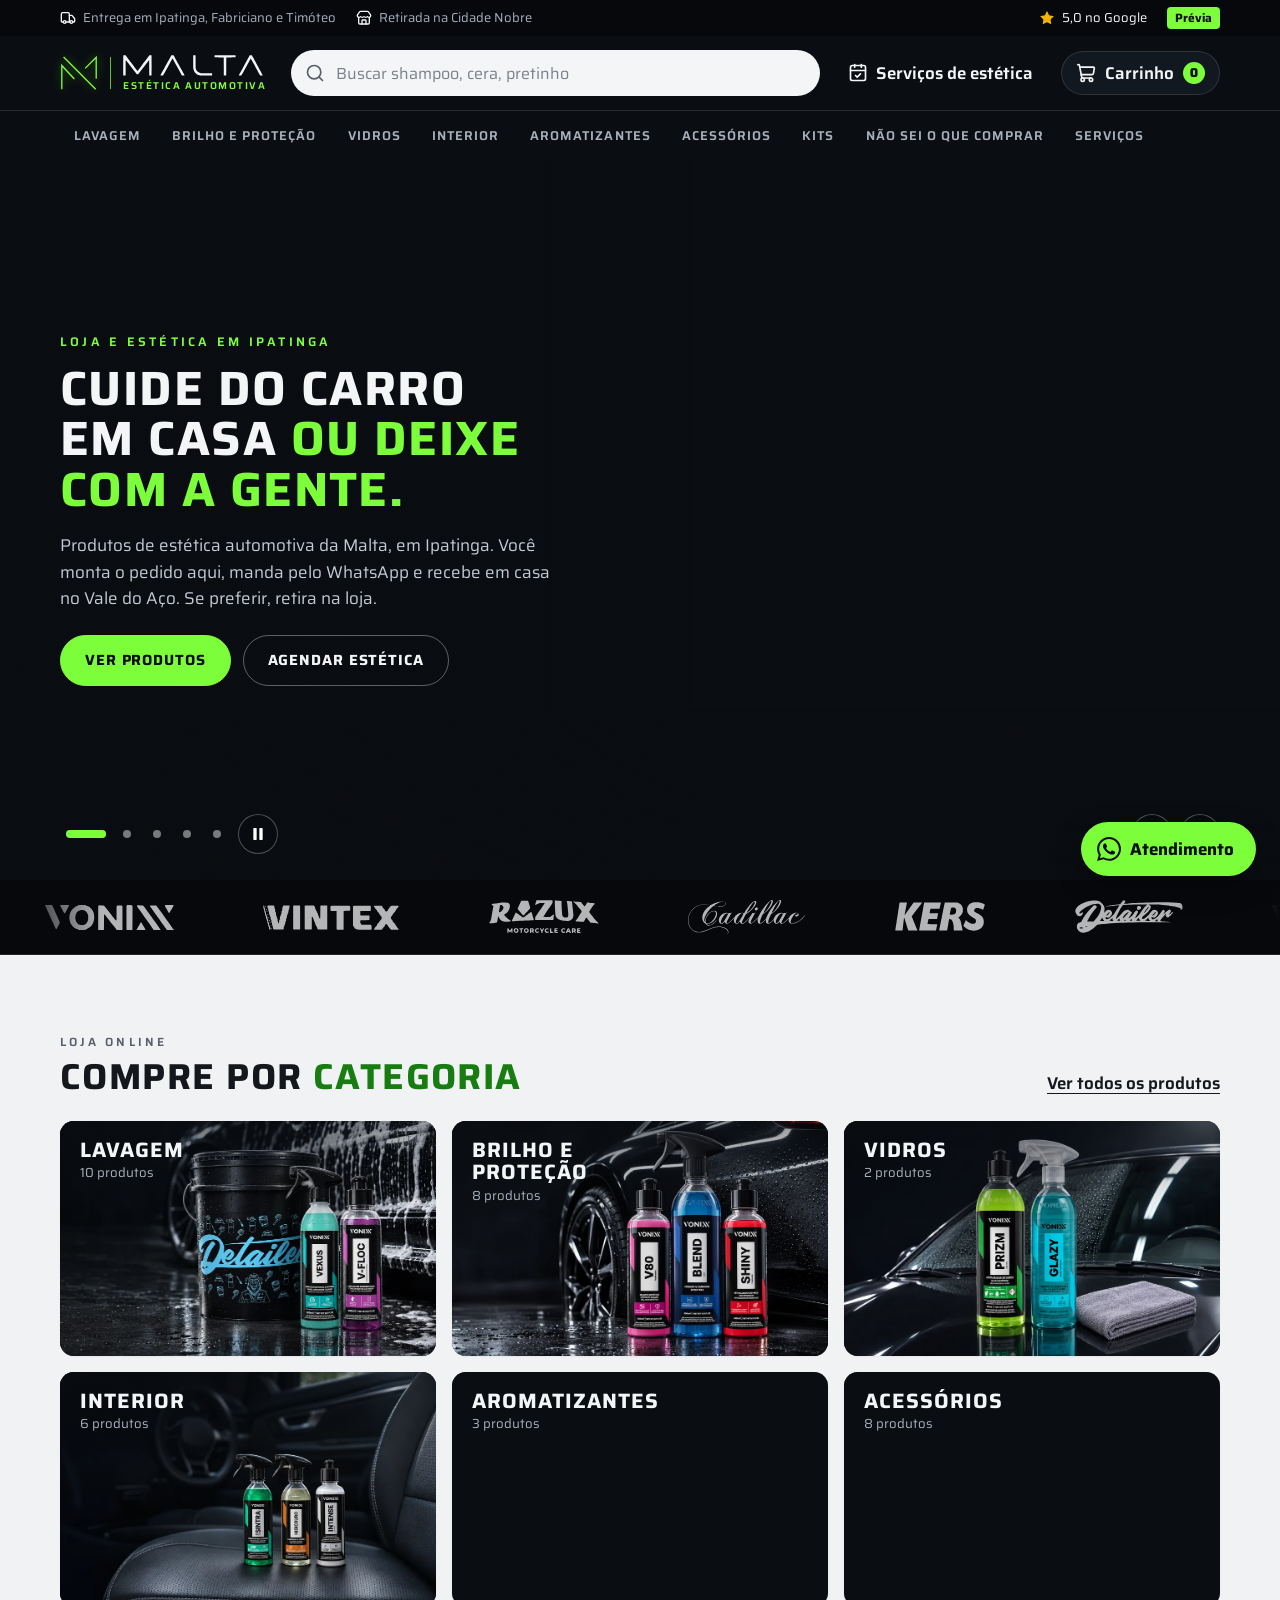
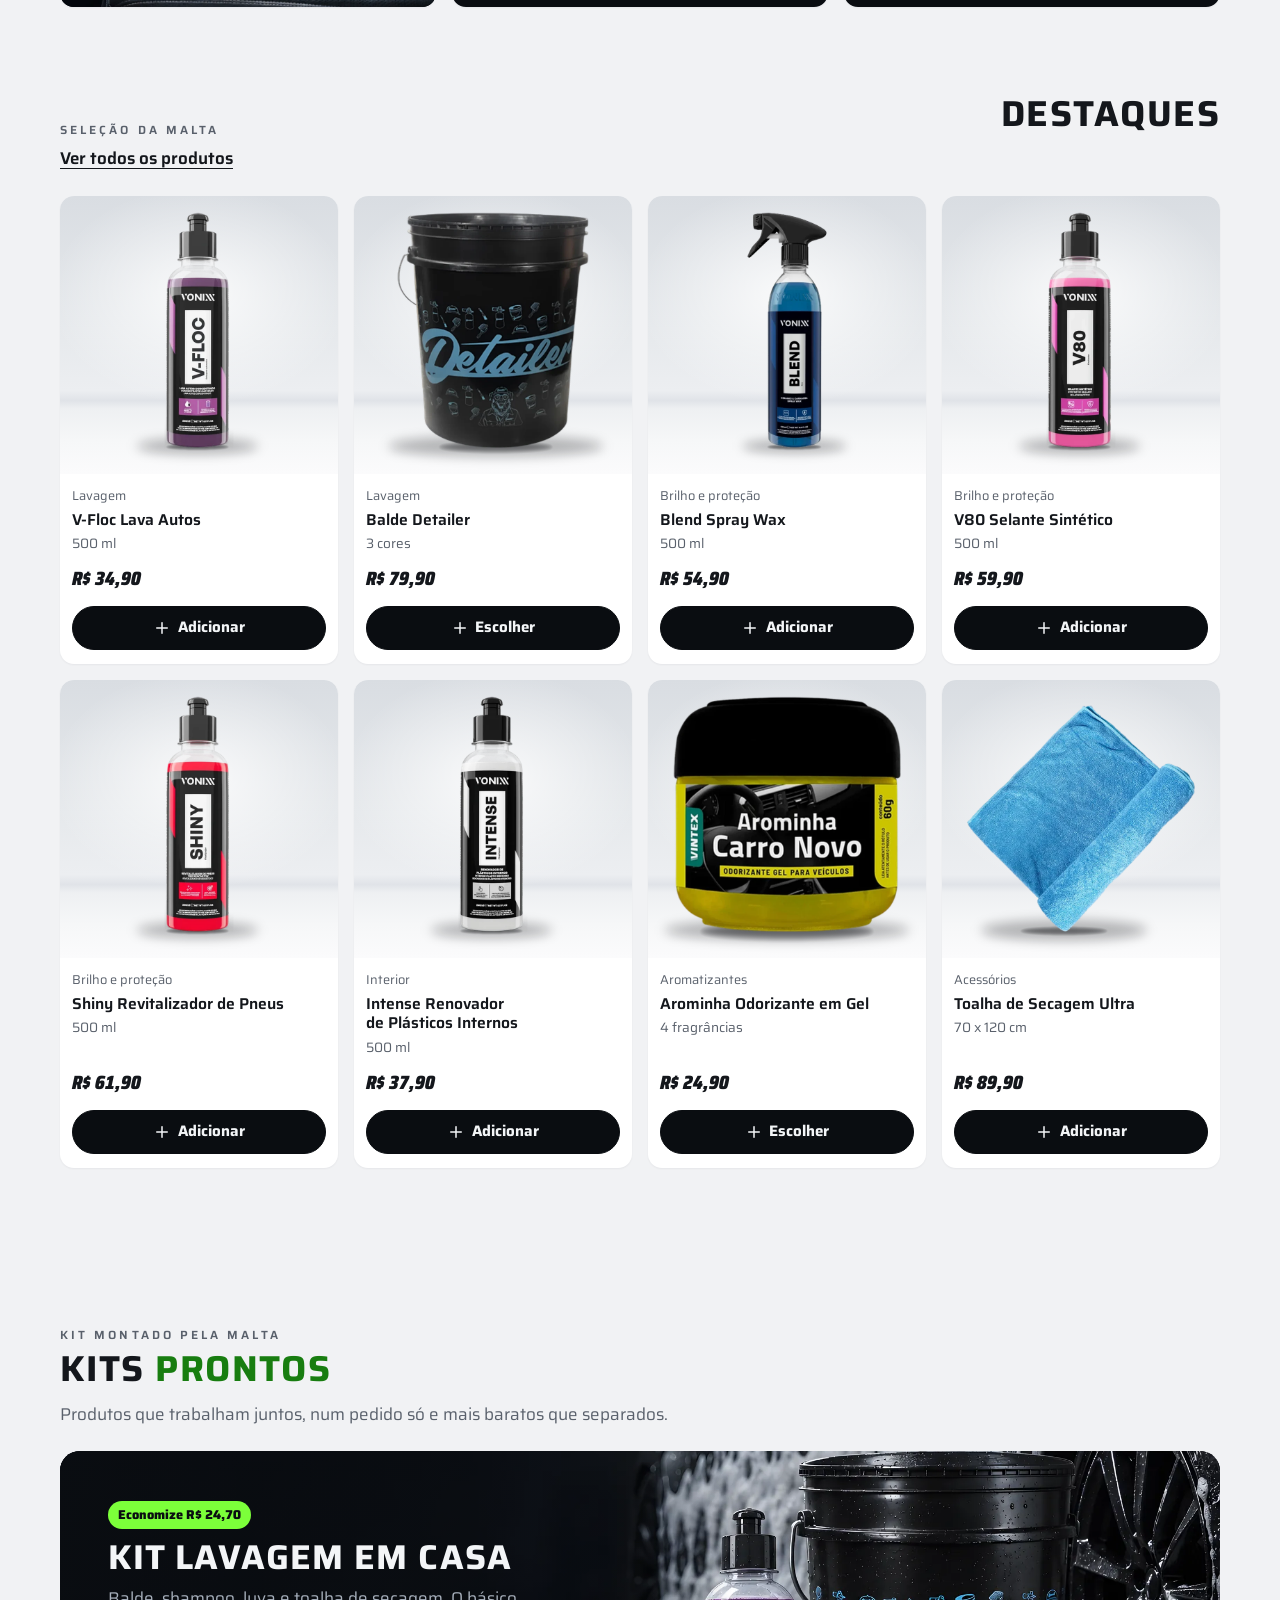
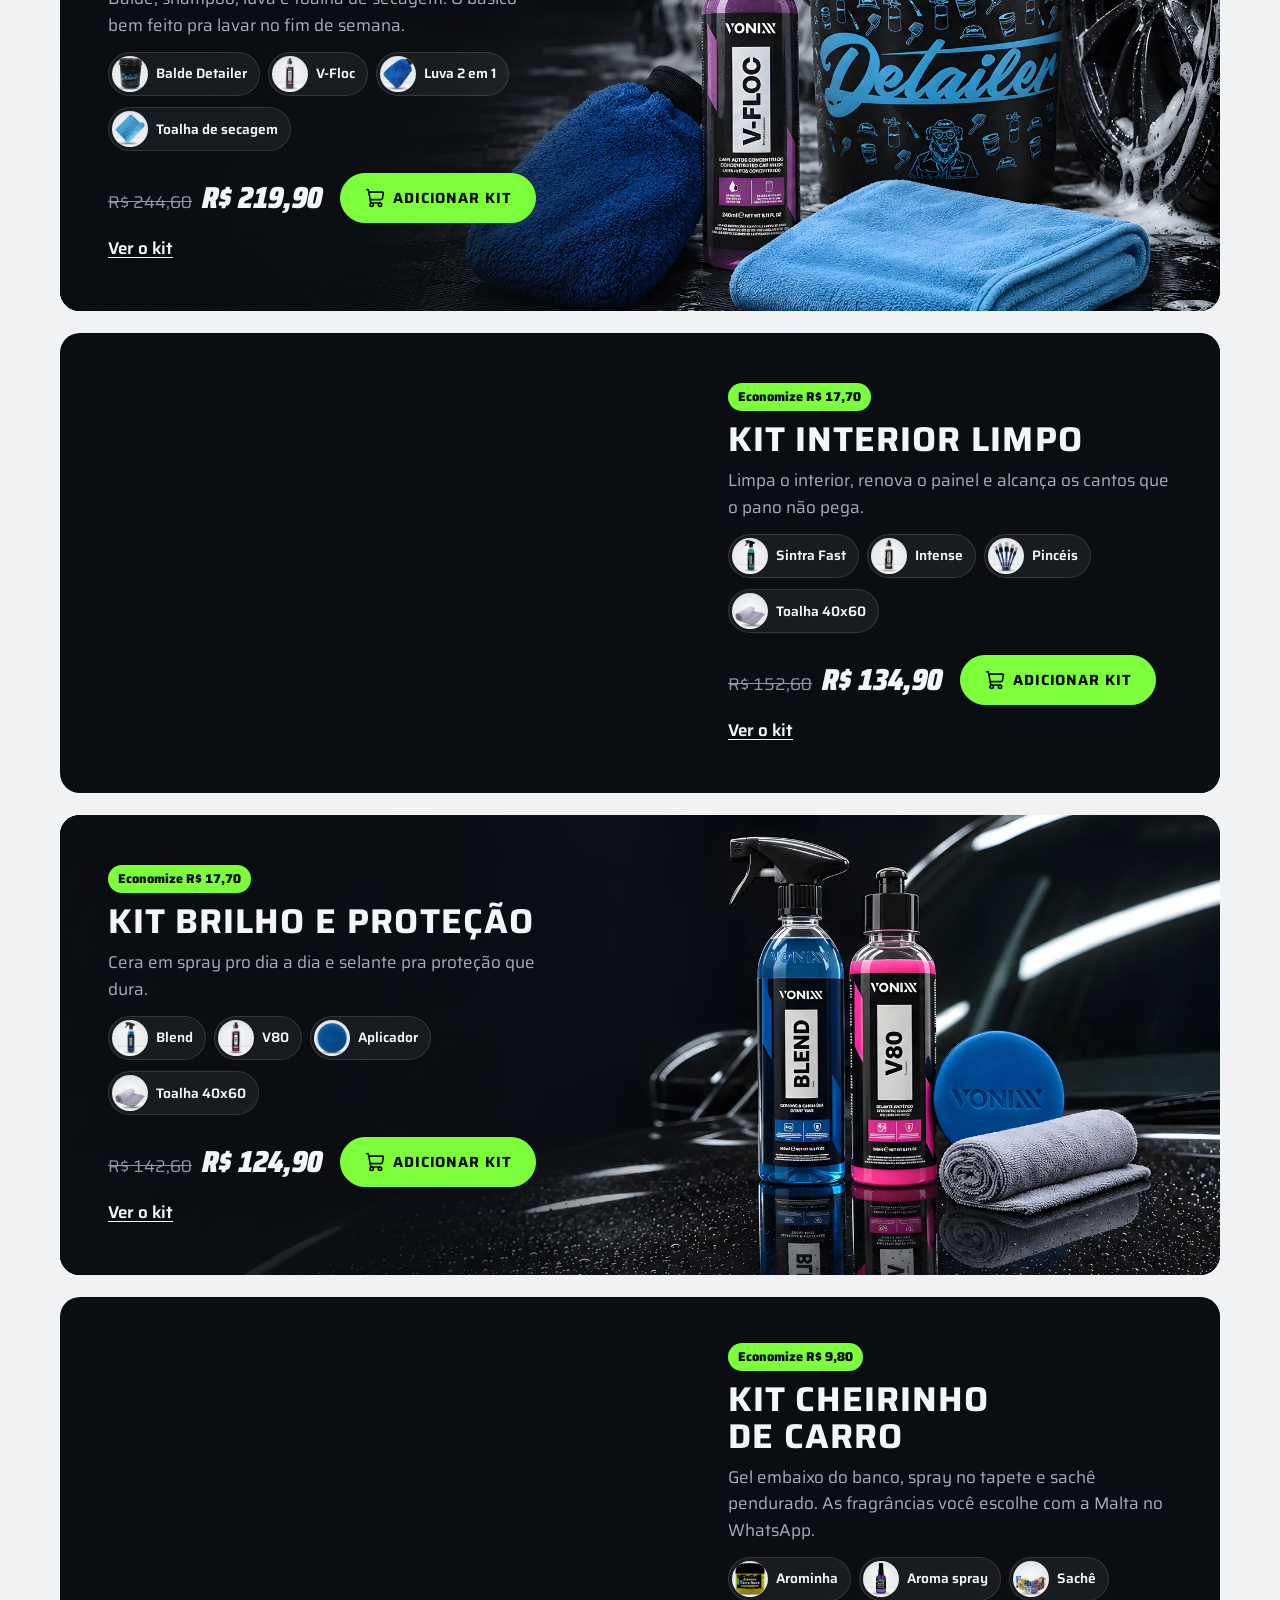
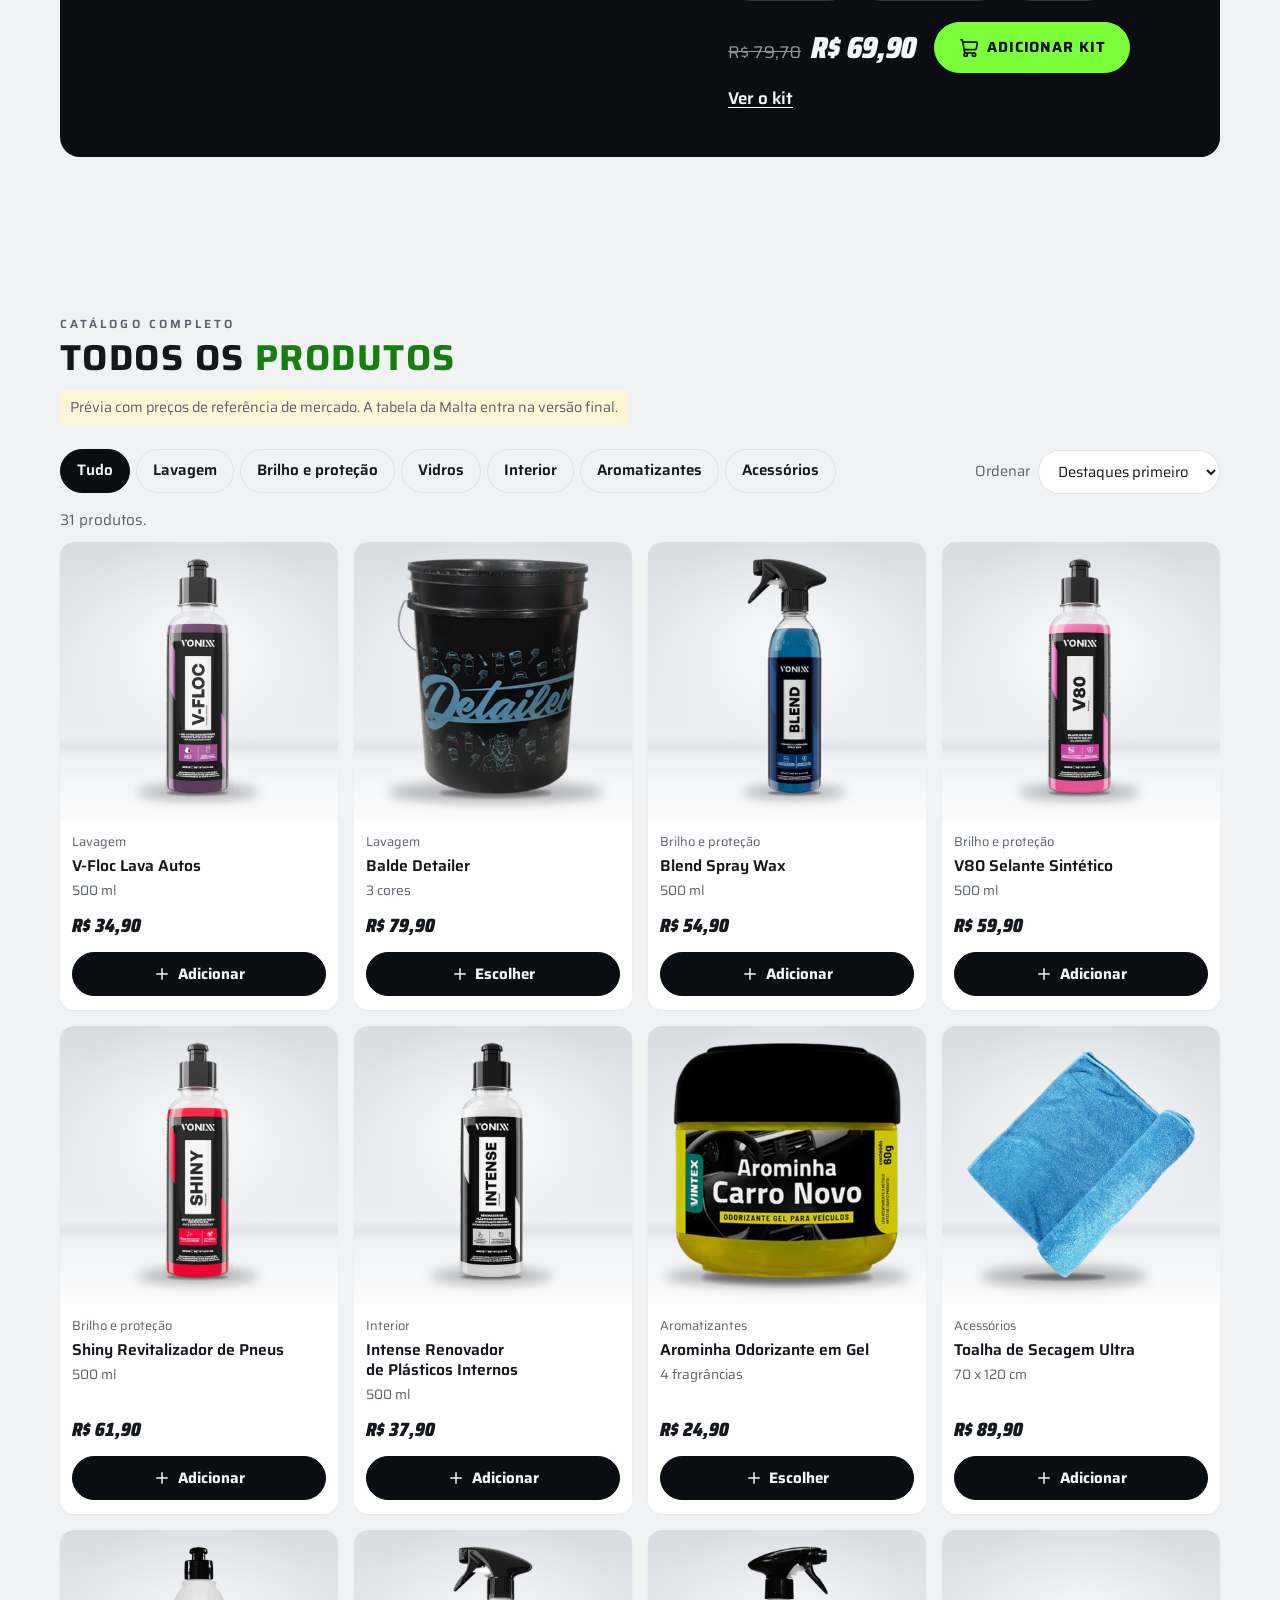
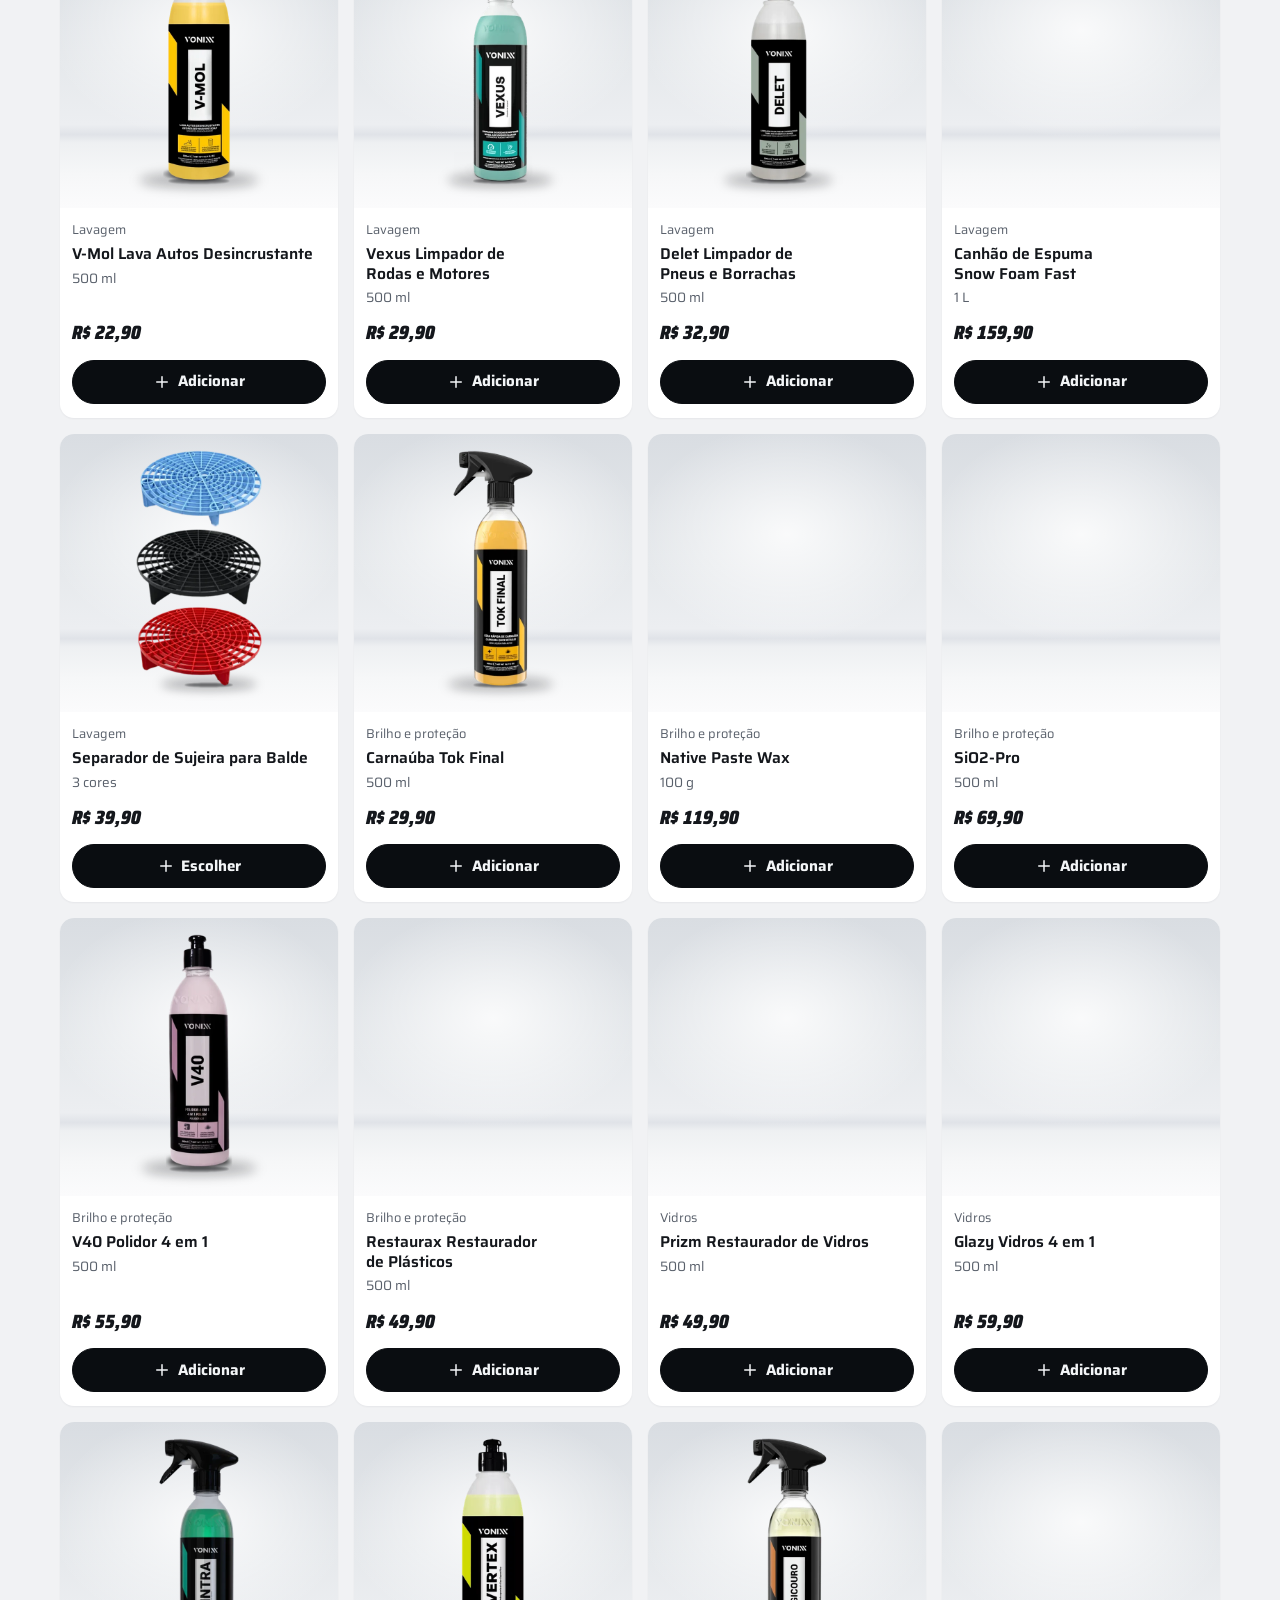
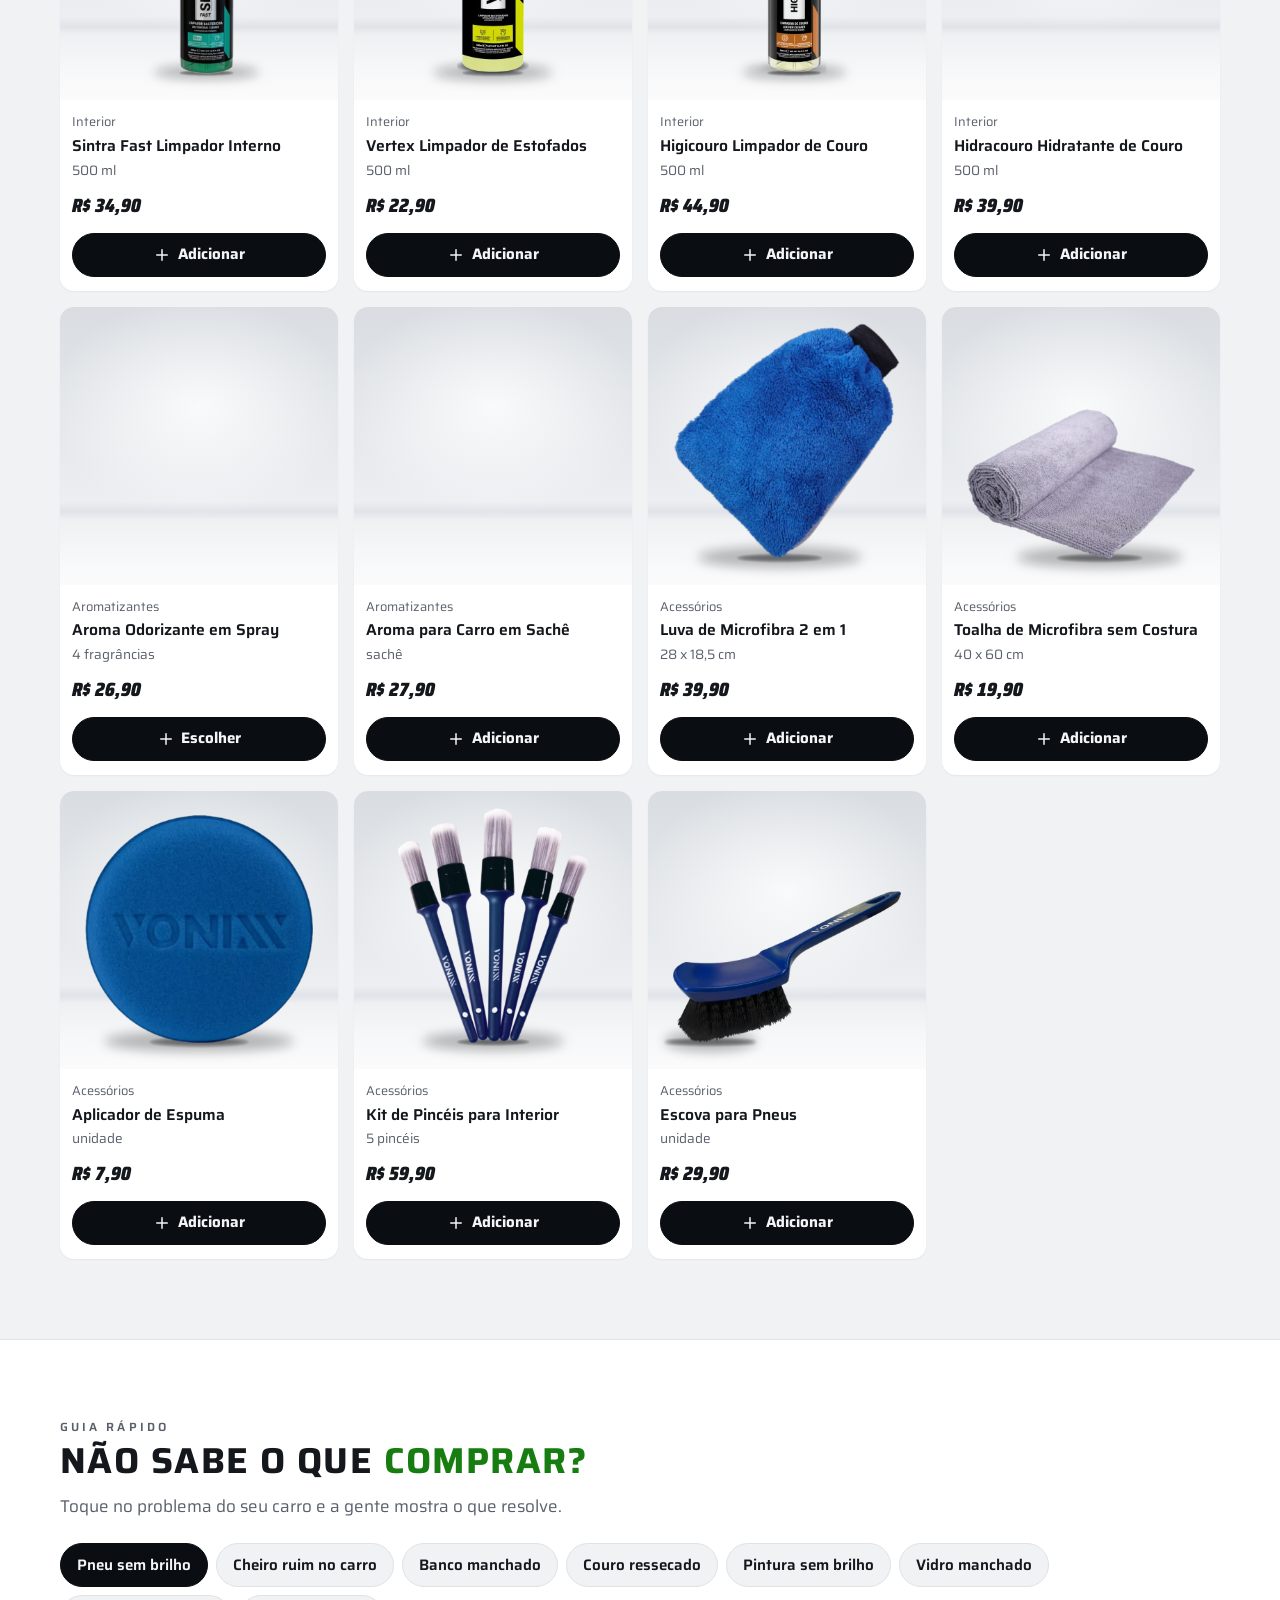
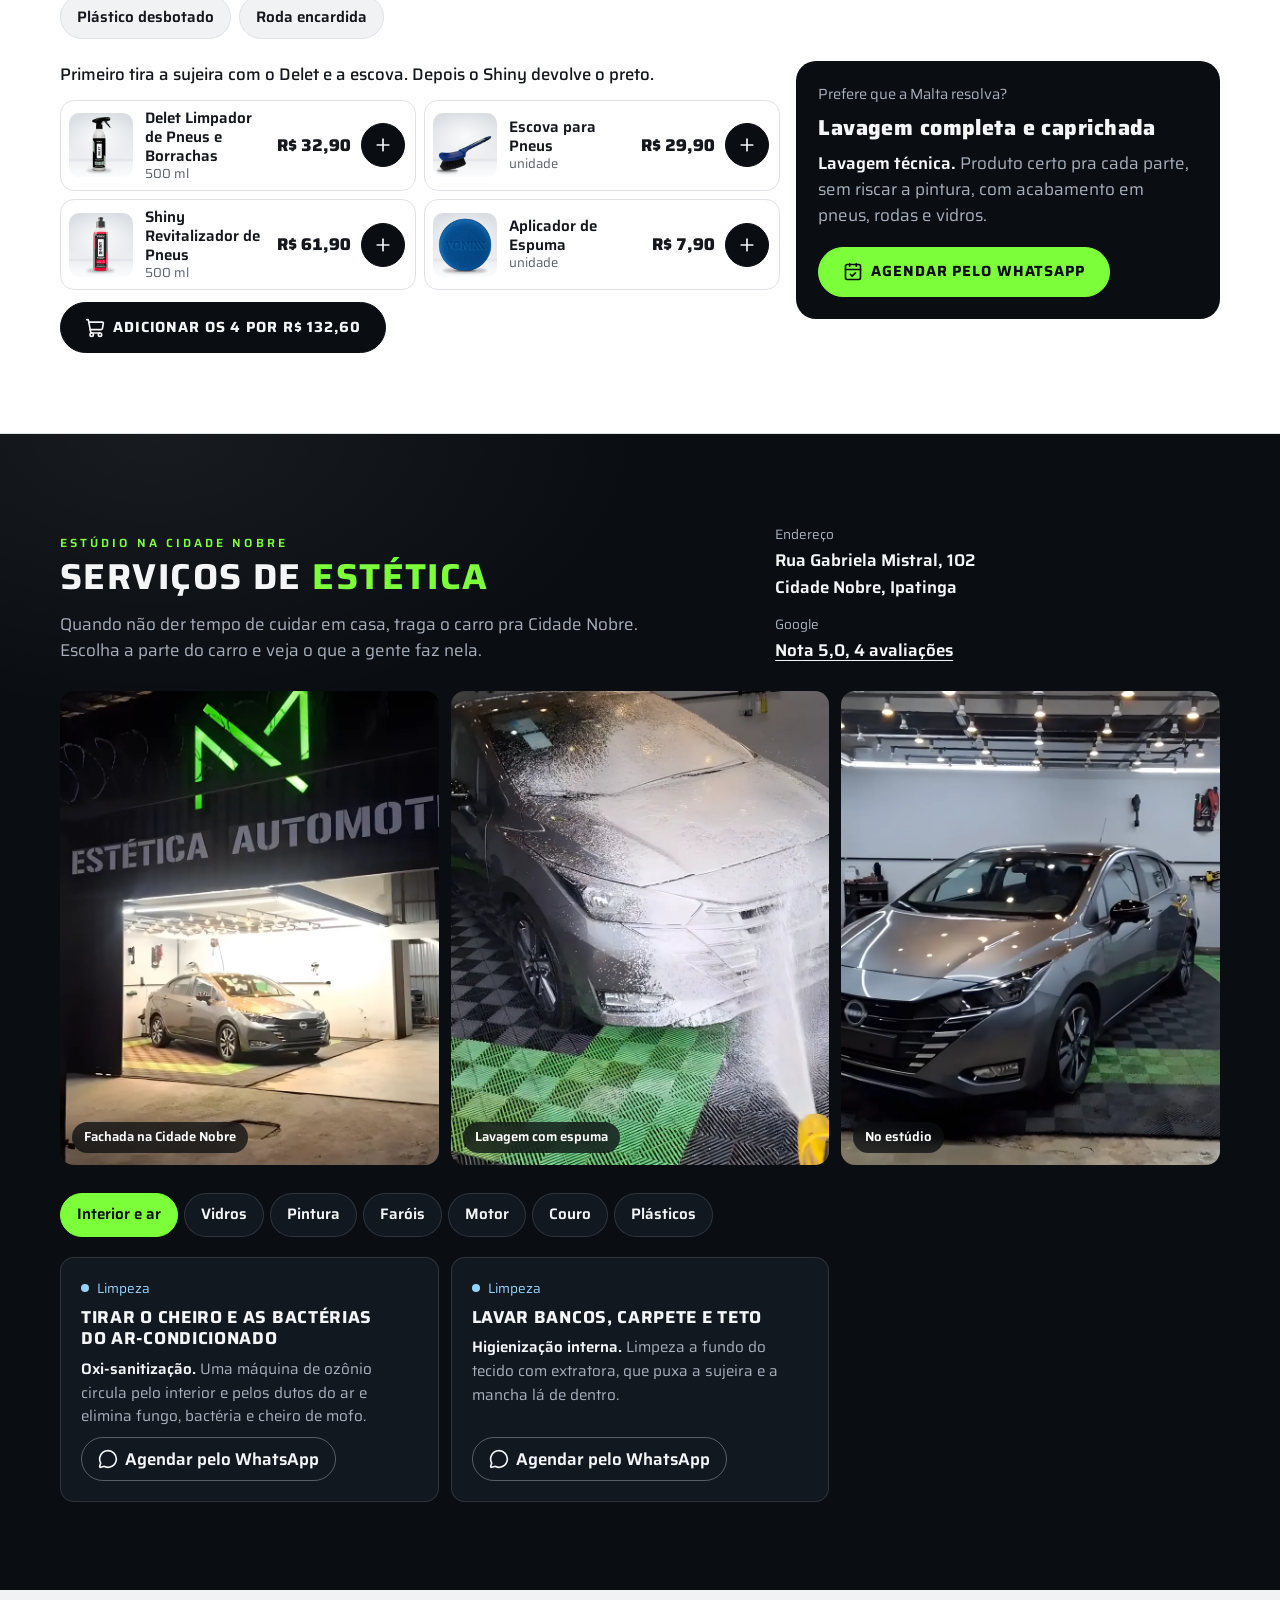
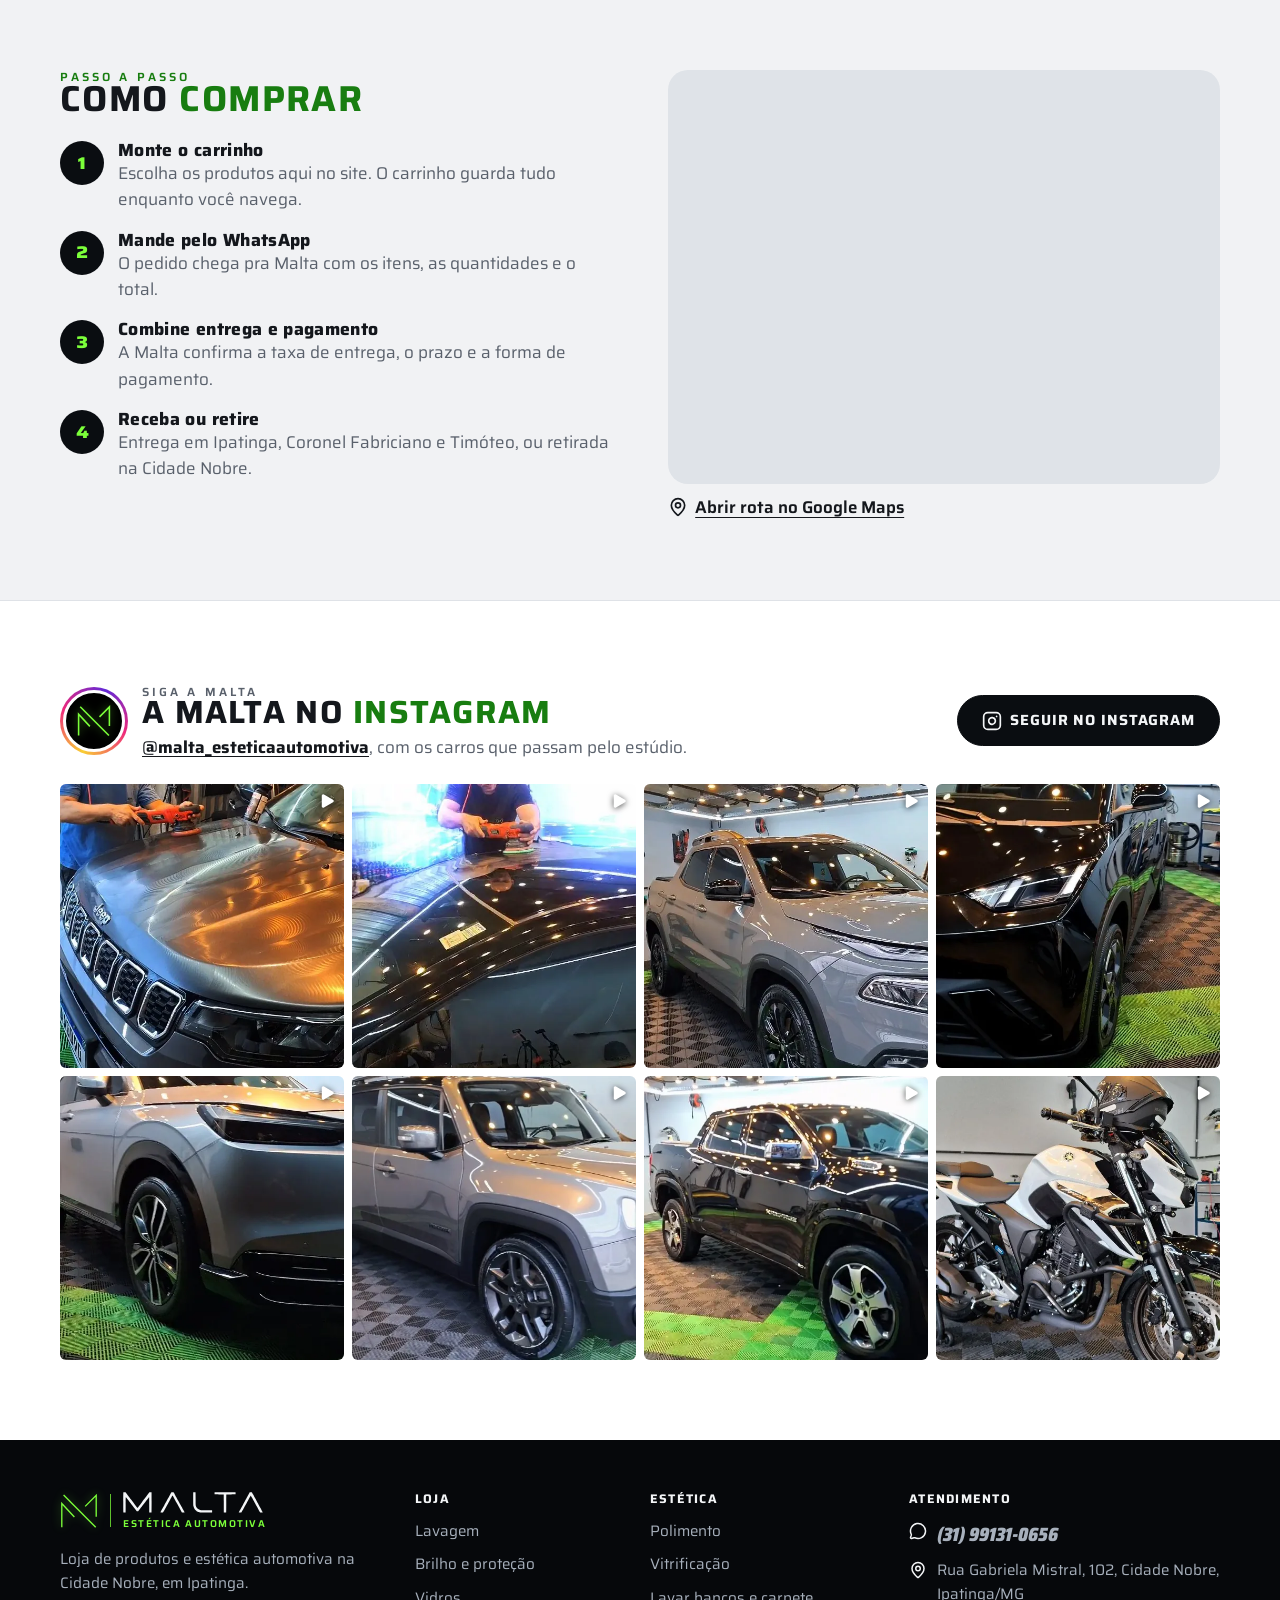
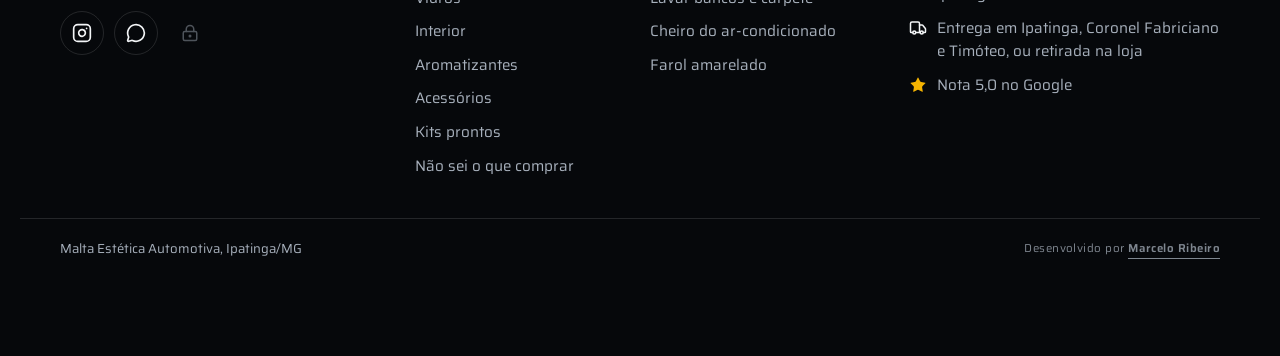
<file: index.html>
<!doctype html>
<html lang="pt-BR">
<head>
  <meta charset="utf-8">
  <meta name="viewport" content="width=device-width, initial-scale=1">
  <title>Malta Estética Automotiva | Loja de produtos e estética em Ipatinga</title>
  <meta name="description" content="Produtos de estética automotiva com entrega em Ipatinga, Coronel Fabriciano e Timóteo, ou retirada na Cidade Nobre. Monte o pedido e mande pelo WhatsApp.">
  <!-- Prévia: tirar o noindex quando o cliente aprovar -->
  <meta name="robots" content="noindex, nofollow">
  <meta name="theme-color" content="#0a0d11">
  <link rel="icon" href="data:image/svg+xml,%3Csvg%20xmlns%3D%22http%3A%2F%2Fwww.w3.org%2F2000%2Fsvg%22%20viewBox%3D%220%200%2064%2064%22%3E%3Crect%20width%3D%2264%22%20height%3D%2264%22%20rx%3D%2214%22%20fill%3D%22%230a0d11%22%2F%3E%3Cg%20transform%3D%22translate(9%2010)%20scale(.62)%22%20fill%3D%22none%22%20stroke%3D%22%237cff3a%22%20stroke-width%3D%224.4%22%3E%3Cpolyline%20points%3D%221.5%2C65%201.5%2C19%2026%2C45.2%22%2F%3E%3Cline%20x1%3D%225%22%20y1%3D%222.5%22%20x2%3D%2267.5%22%20y2%3D%2265%22%2F%3E%3Cpolyline%20points%3D%2268.5%2C44.5%2068.5%2C3%2047%2C24.5%22%2F%3E%3C%2Fg%3E%3C%2Fsvg%3E">
  <link rel="preconnect" href="https://fonts.googleapis.com">
  <link rel="preconnect" href="https://fonts.gstatic.com" crossorigin>
  <link href="https://fonts.googleapis.com/css2?family=Saira:ital,wdth,wght@0,75..125,400..900;1,75..125,400..900&family=Satisfy&display=swap" rel="stylesheet">
  <link rel="preload" as="image" href="assets/img/topo/topo-computador-1400.webp" imagesrcset="assets/img/topo/topo-computador-1400.webp 1400w, assets/img/topo/topo-computador.webp 2400w" imagesizes="100vw" type="image/webp" media="(min-width: 900px)">
  <link rel="preload" as="image" href="assets/img/topo/topo-celular.webp" type="image/webp" media="(max-width: 899px)">
  <link rel="stylesheet" href="assets/css/loja.css?v=11">
  <script type="application/ld+json">
  {"@context":"https://schema.org","@type":"AutoWash","name":"Malta Estética Automotiva","telephone":"+55 31 99131-0656",
   "address":{"@type":"PostalAddress","streetAddress":"Rua Gabriela Mistral, 102, Cidade Nobre","addressLocality":"Ipatinga","addressRegion":"MG","postalCode":"35162-417","addressCountry":"BR"},
   "sameAs":["https://www.instagram.com/malta_esteticaautomotiva/"],
   "aggregateRating":{"@type":"AggregateRating","ratingValue":"5.0","reviewCount":"4"}}
  </script>
</head>
<body>
  <svg width="0" height="0" style="position:absolute" aria-hidden="true">
    <symbol id="i-carrinho" viewBox="0 0 24 24"><path d="m2.05 2.05 1.099-.028a1 1 0 0 1 1.008.815l2.69 14.347A1 1 0 0 0 7.83 18H18"/><path d="M4.563 5h16.435a1 1 0 0 1 .981 1.204l-1.026 6.226A2 2 0 0 1 18.962 14H6.25"/><circle cx="18" cy="20" r="2"/><circle cx="8" cy="20" r="2"/></symbol>
    <symbol id="i-busca" viewBox="0 0 24 24"><path d="m21 21-4.34-4.34"/><circle cx="11" cy="11" r="8"/></symbol>
    <symbol id="i-fechar" viewBox="0 0 24 24"><path d="M18 6 6 18"/><path d="m6 6 12 12"/></symbol>
    <symbol id="i-mais" viewBox="0 0 24 24"><path d="M5 12h14"/><path d="M12 5v14"/></symbol>
    <symbol id="i-menos" viewBox="0 0 24 24"><path d="M5 12h14"/></symbol>
    <symbol id="i-lixo" viewBox="0 0 24 24"><path d="M10 11v6"/><path d="M14 11v6"/><path d="M19 6v14a2 2 0 0 1-2 2H7a2 2 0 0 1-2-2V6"/><path d="M3 6h18"/><path d="M8 6V4a2 2 0 0 1 2-2h4a2 2 0 0 1 2 2v2"/></symbol>
    <symbol id="i-entrega" viewBox="0 0 24 24"><path d="M14 18V6a2 2 0 0 0-2-2H4a2 2 0 0 0-2 2v11a1 1 0 0 0 1 1h2"/><path d="M15 18H9"/><path d="M19 18h2a1 1 0 0 0 1-1v-3.65a1 1 0 0 0-.22-.624l-3.48-4.35A1 1 0 0 0 17.52 8H14"/><circle cx="17" cy="18" r="2"/><circle cx="7" cy="18" r="2"/></symbol>
    <symbol id="i-local" viewBox="0 0 24 24"><path d="M20 10c0 4.993-5.539 10.193-7.399 11.799a1 1 0 0 1-1.202 0C9.539 20.193 4 14.993 4 10a8 8 0 0 1 16 0"/><circle cx="12" cy="10" r="3"/></symbol>
    <symbol id="i-estrela" viewBox="0 0 24 24"><path d="M11.525 2.295a.53.53 0 0 1 .95 0l2.31 4.679a2.123 2.123 0 0 0 1.595 1.16l5.166.756a.53.53 0 0 1 .294.904l-3.736 3.638a2.123 2.123 0 0 0-.611 1.878l.882 5.14a.53.53 0 0 1-.771.56l-4.618-2.428a2.122 2.122 0 0 0-1.973 0L6.396 21.01a.53.53 0 0 1-.77-.56l.881-5.139a2.122 2.122 0 0 0-.611-1.879L2.16 9.795a.53.53 0 0 1 .294-.906l5.165-.755a2.122 2.122 0 0 0 1.597-1.16z"/></symbol>
    <symbol id="malta-nome" viewBox="49 39 1861 277" overflow="visible"><path fill-rule="evenodd" d="M53.6 43.6C51.1 46,51.2 309,53.7 311.5C55.1 312.9,57.2 313.1,68.6 312.8C76 312.6,82.4 312,83 311.4C83.6 310.8,84 274.2,84 210.5C84.1 115.3,84.4 105.9,86.9 107.4C87.3 107.7,91.7 113.2,96.5 119.7C101.3 126.2,105.8 132,106.4 132.5C107.1 133.1,110.7 137.6,114.5 142.5C118.3 147.5,123.7 154.4,126.5 158C138.1 172.7,166.6 209.4,167.9 211.4C168.7 212.5,171 215.5,172.9 217.9C174.9 220.4,185.3 233.9,196 248.1C206.7 262.2,219.2 278.5,223.8 284.4L232.1 295 241.4 295L250.6 295 254.8 289.8C257.1 286.9,259.5 283.9,260.1 283.2C260.7 282.4,268.1 272.8,276.4 261.7C284.7 250.6,292.3 240.6,293.2 239.5C294.2 238.4,296.2 235.8,297.7 233.8C304.5 224.8,339.9 178.5,347.7 168.5C352.4 162.5,359 153.9,362.4 149.4C367.4 142.8,386.3 118.2,389.2 114.5C393.8 108.7,395 107.6,396 108.6C396.6 109.2,397.1 143.7,397.2 211L397.5 312.5 412.3 312.5C424.3 312.5,427.3 312.2,428 311C428.6 310.1,429 258.7,429 177.3C429 57.5,428.9 45,427.4 43.5C426.1 42.2,423.6 42,412.2 42.2L398.6 42.5 394.6 47.6C392.3 50.5,388.7 55.2,386.5 58.2C384.3 61.2,379 68.3,374.7 74.1C370.4 79.8,356.7 98.3,344.2 115.1C331.7 132,317.9 150.6,313.5 156.5C309.1 162.4,303.3 170.2,300.5 173.9C297.8 177.6,290 188.1,283.2 197.1C276.5 206.1,269.6 215.3,267.9 217.5C266.3 219.7,263.1 224,260.7 227C258.4 230,255.4 234.1,254.1 236C249.6 242.7,242.5 251,241.3 251C240.1 251,222.6 228.8,212.6 214.5C210.7 211.8,205.8 205.5,201.9 200.5C195.4 192.3,187.5 181.8,178.7 169.7C175.6 165.4,157.5 141.6,152.8 135.6C151.5 134,146.5 127.2,141.5 120.5C136.6 113.8,128.7 103.4,124 97.4C114.9 85.7,108.5 77.2,97 61.5C92.9 56,87.8 49.4,85.7 46.8L81.7 42 68.4 42C57.7 42,54.8 42.3,53.6 43.6M692.3 42.8C691.6 43.3,686.8 51.5,681.7 61.1C668.7 85.3,665.9 90.3,665 91.5C664.6 92.1,662.2 96.3,659.8 101C657.3 105.7,652.9 113.8,650 119C647.1 124.2,641.2 135,637 143C632.7 151,628 159.8,626.5 162.5C621.9 170.9,616.6 180.4,615.3 182.5C613.5 185.6,607.8 196.2,596.5 217.5C593.3 223.6,589.6 230.2,588.3 232.2C587 234.3,586 236.2,586 236.5C586 236.9,583.6 241.2,580.6 246.3C577.7 251.4,572.7 260.4,569.6 266.3C564.6 275.9,562.6 279.4,558.3 286.5C557.7 287.6,554.6 293.5,551.6 299.5C544.6 313.4,544.2 313,564 313C574.2 313,579.1 312.6,580.2 311.8C581.1 311.1,586.4 302.2,592 292C597.6 281.8,603.9 270.6,605.9 267C608 263.4,610.4 258.9,611.4 257C612.3 255.1,613.5 252.8,614 252C615.3 250,631.7 220.3,636.7 211C638.9 206.9,642.4 200.6,644.4 197.2C646.4 193.7,648 190.6,648 190.3C648 190,649.5 187.2,651.4 184.1C654.7 178.5,657.8 173,664 161.5C665.8 158.2,667.6 155.1,668 154.5C668.8 153.4,675.8 140.7,680.2 132C681.8 129,683.9 125.2,684.9 123.5C685.8 121.9,688.1 117.8,689.9 114.5C699.9 96.3,705.3 86.9,706.3 86.3C707.9 85.3,714.3 95.8,724.8 116.5C727.3 121.5,732.1 130.5,735.5 136.5C743.3 150.4,746.4 155.9,750.7 163.9C752.6 167.3,757.5 176,761.6 183.1C765.7 190.1,769 196.1,769 196.3C769 196.8,784 224.2,785 225.5C785.7 226.4,788.8 232.1,796.3 246C797.9 249,799.6 252,800 252.5C800.4 253.1,802.8 257.3,805.2 262C807.7 266.7,812.4 275.5,815.7 281.5C819 287.6,823.6 296.1,826 300.5C833.1 313.7,831.8 313,849.5 313C869.6 313,869.4 313.2,863.7 301.5C861.3 296.5,855.8 286.4,851.5 279C847.2 271.6,841.8 261.9,839.5 257.5C837.2 253.1,831.9 243.7,827.8 236.5C823.7 229.4,818.6 220.1,816.5 216.1C814.5 212,811.8 207,810.5 205.1C807.9 200.8,804.2 194.2,790.7 169C787.9 163.8,784.7 157.9,783.5 156C781.3 152.5,777.1 144.9,769.7 131C767.5 126.9,765 122.2,764 120.5C762.3 117.5,758.2 110.1,753.7 101.8C752.4 99.4,748.9 93,745.8 87.5C742.8 82,738.8 74.8,737 71.5C735.1 68.2,731.7 61.7,729.2 57C726.8 52.3,723.7 47,722.3 45.3L719.9 42 706.7 42C699.4 42,692.9 42.4,692.3 42.8M982.5 42.9C982.2 43.5,982 80.9,982 126.2C982 213.6,982 213.3,987 233C988.5 239.3,993.7 252.4,997.1 259.1C1002 268.5,1019.2 287.3,1028.7 293.6C1035.8 298.3,1049.2 304.5,1055.5 306.1C1058.3 306.7,1061.3 307.7,1062.2 308.2C1063.2 308.6,1067.7 309.8,1072.2 310.7C1079.3 312.1,1091.1 312.4,1156.2 312.7L1231.9 313.1 1233 311C1234.3 308.5,1234.2 285.4,1232.9 282.8C1232.1 281.2,1226.3 281.1,1157.2 280.8C1082.5 280.5,1082.5 280.5,1074.1 278.1C1059.5 274.1,1046.6 267.3,1038.7 259.6C1031 251.9,1022.5 238.8,1020 230.4C1014.3 211.4,1014.7 219,1014.3 128.1C1014 70.3,1013.6 44.2,1012.8 43.3C1011.5 41.7,983.5 41.4,982.5 42.9M1267.2 43.2C1265.9 44.5,1265.4 67.4,1266.6 70.4C1267.2 71.8,1273.4 72,1326.5 72C1359.1 72,1386.5 72.3,1387.4 72.6C1388.8 73.2,1389 84.6,1389 191.5C1389 256.6,1389.3 310.5,1389.6 311.4C1390.1 312.8,1392.4 313,1404.9 313C1415 313,1420 312.6,1420.8 311.8C1421.7 310.9,1422 282.9,1422 191.9C1422 84.6,1422.2 73.2,1423.6 72.6C1424.5 72.3,1452.1 72,1485 72C1538.6 72,1544.8 71.8,1545.4 70.4C1546.4 67.7,1546.1 46,1545 43.9C1543.9 42,1541.3 42,1406.2 42C1300.3 42,1268.1 42.3,1267.2 43.2M1734.2 42.7C1733.5 43,1732.4 44.2,1731.9 45.4C1731.4 46.5,1729.9 49.3,1728.7 51.5C1727.4 53.7,1723.3 61.4,1719.5 68.5C1715.8 75.7,1712.4 82,1712 82.5C1711.5 83.1,1709.9 86,1708.3 89C1706.6 92,1703.6 97.7,1701.5 101.5C1699.4 105.4,1696 111.7,1694 115.5C1692 119.4,1686.9 128.6,1682.8 136C1678.7 143.4,1672.5 154.9,1669 161.5C1665.5 168.1,1661.2 176,1659.5 179C1656.2 184.4,1653.5 189.5,1645.7 204C1632.7 228.4,1615.1 261,1613 264.5C1611.3 267.4,1608.4 272.6,1603 282.5C1601.5 285.3,1597.5 292.6,1594 298.9C1589.4 307.3,1588.1 310.5,1589 311.4C1590.9 313.3,1619.6 313.5,1622.4 311.7C1623.7 310.8,1627.2 305.3,1630.2 299.3C1633.2 293.4,1637.2 286,1639 283C1640.8 280,1644 274.4,1646 270.5C1652.6 258,1657.3 249.6,1659.7 245.8C1660.9 243.7,1662 241.8,1662 241.5C1662 241.2,1664 237.5,1666.4 233.2C1668.8 229,1673.1 221,1675.9 215.5C1678.8 210,1682.5 203.3,1684.2 200.5C1685.9 197.8,1689.3 191.7,1691.7 187.1C1694.2 182.4,1697.3 176.9,1698.6 174.8C1699.9 172.8,1701 170.7,1701 170.3C1701 169.8,1703.1 165.9,1705.6 161.5C1708.1 157.1,1711.3 151.5,1712.8 149C1714.2 146.5,1718.2 138.9,1721.8 132C1725.4 125.1,1731.1 114.8,1734.4 109C1737.8 103.2,1741.5 96.9,1742.5 94.8C1745.2 89.5,1747.6 86.6,1748.7 87.3C1749.9 88.1,1757.5 101.2,1765.5 116.5C1768.7 122.6,1772.4 129.2,1773.7 131.2C1775 133.3,1776 135.2,1776 135.4C1776 135.7,1777.4 138.3,1779.1 141.2C1782.7 147.3,1802.4 182.8,1808.3 194C1818.5 213.2,1822 219.8,1824.4 224C1825.8 226.5,1827.3 229.2,1827.7 230C1828 230.8,1829.3 233.1,1830.5 235C1833.2 239.3,1838.8 249.6,1844.7 261C1851.8 274.5,1857.1 284.5,1868.5 305.2C1872.8 313.2,1872.3 313,1889.1 313C1897.6 313,1905 312.5,1906.1 312C1907.9 311,1907.6 310.1,1900.9 297.2C1896.9 289.7,1892 280.6,1890 277C1887.9 273.4,1883.8 265.8,1880.8 260C1873.7 246.4,1869.6 238.9,1866.7 234.2C1865.4 232.2,1860.7 223.5,1856.3 215C1847.6 198.3,1844.1 191.8,1840.5 185.5C1839.3 183.3,1836.4 178.1,1834.3 174C1827.6 161.4,1824.1 155.2,1821.7 151.2C1820.4 149.2,1816 141.2,1812 133.5C1808 125.8,1801 112.9,1796.4 104.8C1791.8 96.8,1788 90,1788 89.7C1788 89.3,1783.7 81.4,1777.3 70C1776.2 68.1,1772.5 61.3,1769 55C1765.5 48.7,1762.2 43.2,1761.6 42.8C1760.4 41.9,1736.2 41.9,1734.2 42.7"/></symbol>
    <symbol id="i-whats-logo" viewBox="0 0 24 24"><path d="M17.472 14.382c-.297-.149-1.758-.867-2.03-.967-.273-.099-.471-.148-.67.15-.197.297-.767.966-.94 1.164-.173.199-.347.223-.644.075-.297-.15-1.255-.463-2.39-1.475-.883-.788-1.48-1.761-1.653-2.059-.173-.297-.018-.458.13-.606.134-.133.298-.347.446-.52.149-.174.198-.298.298-.497.099-.198.05-.371-.025-.52-.075-.149-.669-1.612-.916-2.207-.242-.579-.487-.5-.669-.51-.173-.008-.371-.01-.57-.01-.198 0-.52.074-.792.372-.272.297-1.04 1.016-1.04 2.479 0 1.462 1.065 2.875 1.213 3.074.149.198 2.096 3.2 5.077 4.487.709.306 1.262.489 1.694.625.712.227 1.36.195 1.871.118.571-.085 1.758-.719 2.006-1.413.248-.694.248-1.289.173-1.413-.074-.124-.272-.198-.57-.347m-5.421 7.403h-.004a9.87 9.87 0 01-5.031-1.378l-.361-.214-3.741.982.998-3.648-.235-.374a9.86 9.86 0 01-1.51-5.26c.001-5.45 4.436-9.884 9.888-9.884 2.64 0 5.122 1.03 6.988 2.898a9.825 9.825 0 012.893 6.994c-.003 5.45-4.437 9.884-9.885 9.884m8.413-18.297A11.815 11.815 0 0012.05 0C5.495 0 .16 5.335.157 11.892c0 2.096.547 4.142 1.588 5.945L.057 24l6.305-1.654a11.882 11.882 0 005.683 1.448h.005c6.554 0 11.89-5.335 11.893-11.893a11.821 11.821 0 00-3.48-8.413Z"/></symbol>
    <symbol id="i-whats" viewBox="0 0 24 24"><path d="M2.992 16.342a2 2 0 0 1 .094 1.167l-1.065 3.29a1 1 0 0 0 1.236 1.168l3.413-.998a2 2 0 0 1 1.099.092 10 10 0 1 0-4.777-4.719"/></symbol>
    <symbol id="i-agenda" viewBox="0 0 24 24"><path d="M8 2v3"/><path d="M16 2v3"/><rect x="3" y="3" width="18" height="18" rx="2"/><path d="M3 9h18"/><path d="m9 15 2 2 4-4"/></symbol>
    <symbol id="i-ok" viewBox="0 0 24 24"><path d="M20 6 9 17l-5-5"/></symbol>
    <symbol id="i-painel" viewBox="0 0 24 24"><circle cx="12" cy="16" r="1"/><rect x="3" y="10" width="18" height="12" rx="2"/><path d="M7 10V7a5 5 0 0 1 10 0v3"/></symbol><symbol id="i-loja" viewBox="0 0 24 24"><path d="M15 21v-5a1 1 0 0 0-1-1h-4a1 1 0 0 0-1 1v5"/><path d="M17.774 10.31a1.12 1.12 0 0 0-1.549 0 2.5 2.5 0 0 1-3.451 0 1.12 1.12 0 0 0-1.548 0 2.5 2.5 0 0 1-3.452 0 1.12 1.12 0 0 0-1.549 0 2.5 2.5 0 0 1-3.77-3.248l2.889-4.184A2 2 0 0 1 7 2h10a2 2 0 0 1 1.653.873l2.895 4.192a2.5 2.5 0 0 1-3.774 3.244"/><path d="M4 10.95V19a2 2 0 0 0 2 2h12a2 2 0 0 0 2-2v-8.05"/></symbol>
    <symbol id="i-insta" viewBox="0 0 24 24"><rect x="2" y="2" width="20" height="20" rx="5"/><path d="M16 11.37A4 4 0 1 1 12.63 8 4 4 0 0 1 16 11.37z"/><path d="M17.5 6.5h.01"/></symbol>
    <symbol id="i-play" viewBox="0 0 24 24"><path d="M5 5a2 2 0 0 1 3.008-1.728l11.997 6.998a2 2 0 0 1 .003 3.458l-12 7A2 2 0 0 1 5 19z"/></symbol>
    <symbol id="i-pausa" viewBox="0 0 24 24"><rect x="14" y="3" width="5" height="18" rx="1"/><rect x="5" y="3" width="5" height="18" rx="1"/></symbol>
    <symbol id="i-esq" viewBox="0 0 24 24"><path d="m15 18-6-6 6-6"/></symbol>
    <symbol id="i-dir" viewBox="0 0 24 24"><path d="m9 18 6-6-6-6"/></symbol>
    <symbol id="i-m" viewBox="-2 -1 74 69"><polyline points="1.5,65 1.5,19 26,45.2"/><line x1="5" y1="2.5" x2="67.5" y2="65"/><polyline points="68.5,44.5 68.5,3 47,24.5"/></symbol>
  </svg>

  <a class="pular" href="#loja">Pular para os produtos</a>

  <div class="faixa">
    <div class="envolve faixa__linha">
      <p><svg class="i"><use href="#i-entrega"/></svg><span class="so-celular">Entrega no Vale do Aço</span><span class="so-tela">Entrega em Ipatinga, Fabriciano e Timóteo</span></p>
      <p class="faixa__extra"><svg class="i"><use href="#i-loja"/></svg>Retirada na Cidade Nobre</p>
      <a class="faixa__nota" href="https://maps.google.com/?cid=3393291804836077496" target="_blank" rel="noopener"><svg class="i i--cheio"><use href="#i-estrela"/></svg>5,0 no Google</a>
      <span class="faixa__previa">Prévia</span>
    </div>
  </div>

  <header class="topo">
    <div class="envolve topo__linha">
      <a class="marca" href="#inicio" aria-label="Malta Estética Automotiva, início">
        <svg class="marca__m" viewBox="-2 -1 74 69" aria-hidden="true" fill="none" stroke="currentColor" stroke-width="2.6" stroke-linecap="butt" stroke-linejoin="miter"><polyline points="1.5,65 1.5,19 26,45.2"/><line x1="5" y1="2.5" x2="67.5" y2="65"/><polyline points="68.5,44.5 68.5,3 47,24.5"/></svg>
        <span class="marca__risco" aria-hidden="true"></span><span class="marca__txt"><svg class="marca__nome" role="img" aria-label="Malta"><use href="#malta-nome"/></svg><span class="marca__sub">Estética automotiva</span></span>
      </a>
      <form class="busca" role="search" action="#loja">
        <label class="sr" for="busca">Buscar produto</label>
        <svg class="i busca__icone"><use href="#i-busca"/></svg>
        <input id="busca" type="search" placeholder="Buscar shampoo, cera, pretinho" autocomplete="off" role="combobox" aria-expanded="false" aria-controls="busca-lista" aria-autocomplete="list">
        <div class="busca__lista" id="busca-lista" role="listbox" aria-label="Sugestões" hidden></div>
      </form>
      <a class="topo__agendar" href="#estetica"><svg class="i"><use href="#i-agenda"/></svg>Serviços de estética</a>
      <button class="topo__carrinho" type="button" data-abrir-carrinho aria-label="Abrir carrinho">
        <svg class="i"><use href="#i-carrinho"/></svg>
        <span class="topo__carrinho-txt">Carrinho</span>
        <span class="contador" data-contador>0</span>
      </button>
    </div>
  </header>

  <nav class="etapas" aria-label="Produtos por etapa">
    <div class="envolve etapas__lista" id="etapas-nav"></div>
  </nav>

  <main id="inicio">
    <!-- Topo em rodízio. Só o primeiro banner carrega junto com a página; os outros
         usam data-src e o loja.js carrega um à frente do que está na tela. -->
    <section class="topo-loja" id="vitrine-topo" aria-roledescription="carrossel" aria-label="Destaques da Malta">
      <div class="topo-loja__trilho" id="topo-trilho">
        <article class="slide is-ativo" role="group" aria-roledescription="slide" aria-label="1 de 5" data-nome="Loja Malta" style="--pos: 66% 14%">
          <picture class="slide__arte">
            <source media="(max-width: 899px)" srcset="assets/img/topo/topo-celular.webp" width="1200" height="1800">
            <img src="assets/img/topo/topo-computador-1400.webp"
              srcset="assets/img/topo/topo-computador-1400.webp 1400w, assets/img/topo/topo-computador.webp 2400w" sizes="100vw"
              width="2400" height="1600" fetchpriority="high" decoding="async"
              alt="Shampoo V-Floc, cera Blend, revitalizador Shiny e Intense, da Vonixx, no chão molhado ao lado da roda de um carro preto">
          </picture>
          <div class="envolve slide__grade">
            <div class="slide__texto">
              <p class="slide__olho">Loja e estética em Ipatinga</p>
              <h1 id="titulo-topo">Cuide do carro em casa <span class="verde">ou deixe com a gente.</span></h1>
              <p>Produtos de estética automotiva da Malta, em Ipatinga. Você monta o pedido aqui, manda pelo WhatsApp e recebe em casa no Vale do Aço. Se preferir, retira na loja.</p>
              <div class="slide__acoes">
                <a class="btn" href="#loja">Ver produtos</a>
                <a class="btn btn--vazado" href="#estetica">Agendar estética</a>
              </div>
            </div>
          </div>
        </article>

        <article class="slide slide--real" role="group" aria-roledescription="slide" aria-label="2 de 5" data-nome="Estética" aria-hidden="true" inert>
          <picture class="slide__arte">
            <source media="(max-width: 899px)" data-srcset="assets/img/topo/real-polimento-celular.webp" width="1200" height="1800">
            <img data-src="assets/img/topo/real-fundo.webp" width="1600" height="1000" decoding="async"
              alt="Polimento de um carro preto no estúdio da Malta">
          </picture>
          <div class="slide__colagem" aria-hidden="true">
            <figure class="colagem__principal"><img data-src="assets/img/topo/real-polimento-retrato.webp" width="900" height="1200" alt=""><figcaption><svg class="i"><use href="#i-local"/></svg>Estúdio da Malta, Cidade Nobre</figcaption></figure>
            <figure class="colagem__detalhe"><img data-src="assets/img/topo/real-politriz.webp" width="600" height="800" alt=""></figure>
          </div>
          <div class="envolve slide__grade">
            <div class="slide__texto">
              <p class="slide__olho">Estética automotiva</p>
              <h2 class="slide__titulo">Polimento, vitrificação e <span class="verde">higienização.</span></h2>
              <p>O carro fica com a gente e volta brilhando. Escolha o serviço pelo nome que você conhece e agende pelo WhatsApp.</p>
              <div class="slide__acoes">
                <a class="btn" href="#estetica">Ver serviços</a>
                <a class="btn btn--vazado" href="https://wa.me/5531991310656?text=Ol%C3%A1%2C%20Malta!%20Vi%20no%20site%20e%20quero%20agendar%20um%20servi%C3%A7o%20de%20est%C3%A9tica." target="_blank" rel="noopener" data-agendar="topo"><svg class="i"><use href="#i-whats"/></svg>Agendar</a>
              </div>
            </div>
          </div>
        </article>

        <article class="slide slide--produto" role="group" aria-roledescription="slide" aria-label="3 de 5" data-nome="Kit lavagem em casa" aria-hidden="true" inert style="--pos: 62% 50%">
          <picture class="slide__arte">
            <source media="(max-width: 899px)" data-srcset="assets/img/topo/topo-lavagem-celular.webp" width="1200" height="1800">
            <img data-src="assets/img/topo/topo-lavagem-computador-1400.webp"
              data-srcset="assets/img/topo/topo-lavagem-computador-1400.webp 1400w, assets/img/topo/topo-lavagem-computador.webp 2400w" sizes="100vw"
              width="2400" height="1600" decoding="async"
              alt="Balde Detailer, shampoo V-Floc, luva e toalha de microfibra numa garagem, ao lado de um carro preto coberto de espuma">
          </picture>
          <div class="envolve slide__grade">
            <div class="slide__texto">
              <p class="slide__olho">Kit lavagem em casa</p>
              <h2 class="slide__titulo">Tudo pra lavar o carro <span class="verde">no fim de semana.</span></h2>
              <p>Balde Detailer, shampoo V-Floc, luva de microfibra e toalha de secagem num pedido só.</p>
              <p class="slide__preco"><s data-kit-de="kit-lavagem">R$ 245,70</s><strong data-kit-por="kit-lavagem">R$ 219,90</strong></p>
              <div class="slide__acoes">
                <button class="btn" type="button" data-add-kit="kit-lavagem"><svg class="i"><use href="#i-carrinho"/></svg><span>Adicionar kit</span></button>
                <a class="btn btn--vazado" href="#kit-lavagem">Ver o kit</a>
              </div>
            </div>
          </div>
        </article>

        <article class="slide slide--produto" role="group" aria-roledescription="slide" aria-label="4 de 5" data-nome="Aromatizantes" aria-hidden="true" inert style="--pos: 64% 50%">
          <picture class="slide__arte">
            <source media="(max-width: 899px)" data-srcset="assets/img/topo/topo-aromas-celular.webp" width="1200" height="1800">
            <img data-src="assets/img/topo/topo-aromas-computador-1400.webp"
              data-srcset="assets/img/topo/topo-aromas-computador-1400.webp 1400w, assets/img/topo/topo-aromas-computador.webp 2400w" sizes="100vw"
              width="2400" height="1600" decoding="async"
              alt="Arominha em gel e Aroma em spray da Vintex no apoio de braço de um carro, à noite">
          </picture>
          <div class="envolve slide__grade">
            <div class="slide__texto">
              <p class="slide__olho">Aromatizantes</p>
              <h2 class="slide__titulo">Carro cheiroso <span class="verde">a semana inteira.</span></h2>
              <p>Arominha em gel e aroma em spray, em várias fragrâncias: carro novo, fresh, uva, morango e mais.</p>
              <div class="slide__acoes">
                <a class="btn" href="#loja" data-etapa="aromatizantes">Ver aromatizantes</a>
                <a class="btn btn--vazado" href="#kit-aromas">Kit cheirinho</a>
              </div>
            </div>
          </div>
        </article>

        <article class="slide slide--produto" role="group" aria-roledescription="slide" aria-label="5 de 5" data-nome="Interior" aria-hidden="true" inert style="--pos: 60% 50%">
          <picture class="slide__arte">
            <source media="(max-width: 899px)" data-srcset="assets/img/topo/topo-interior-celular.webp" width="1200" height="1800">
            <img data-src="assets/img/topo/topo-interior-computador-1400.webp"
              data-srcset="assets/img/topo/topo-interior-computador-1400.webp 1400w, assets/img/topo/topo-interior-computador.webp 2400w" sizes="100vw"
              width="2400" height="1600" decoding="async"
              alt="Sintra Fast, Intense, pincéis e toalha de microfibra no banco de couro bege de um carro">
          </picture>
          <div class="envolve slide__grade">
            <div class="slide__texto">
              <p class="slide__olho">Interior</p>
              <h2 class="slide__titulo">Painel renovado e banco limpo, <span class="verde">sem sair de casa.</span></h2>
              <p>O Sintra Fast limpa, o Intense renova o painel e os pincéis alcançam a saída de ar e a costura do banco.</p>
              <div class="slide__acoes">
                <a class="btn" href="#loja" data-etapa="interior">Ver produtos de interior</a>
                <a class="btn btn--vazado" href="#kit-interior">Kit interior</a>
              </div>
            </div>
          </div>
        </article>
      </div>

      <div class="envolve topo-loja__controles">
        <div class="topo-loja__pontos" id="topo-pontos" role="group" aria-label="Escolher banner"></div>
        <button class="topo-loja__botao" type="button" id="topo-pausa" aria-label="Pausar banners"><svg class="i i--cheio"><use href="#i-pausa"/></svg></button>
        <span class="topo-loja__setas">
          <button class="topo-loja__botao" type="button" data-passo="-1" aria-label="Banner anterior"><svg class="i"><use href="#i-esq"/></svg></button>
          <button class="topo-loja__botao" type="button" data-passo="1" aria-label="Próximo banner"><svg class="i"><use href="#i-dir"/></svg></button>
        </span>
      </div>
    </section>

    <section class="marcas" aria-labelledby="titulo-marcas">
      <h2 class="sr" id="titulo-marcas">Marcas que a Malta trabalha</h2>
      <div class="letreiro" id="letreiro"></div>
    </section>

    <section class="secao categorias" id="categorias" aria-labelledby="titulo-categorias">
      <div class="envolve">
        <div class="secao__cabeca">
          <p class="olho">Loja online</p>
          <h2 id="titulo-categorias">Compre por <span class="verde">categoria</span></h2>
          <a class="secao__link" href="#loja">Ver todos os produtos</a>
        </div>
        <div class="categorias__lista" id="lista-categorias"></div>
      </div>
    </section>

    <section class="secao secao--colada" id="destaques" aria-labelledby="titulo-destaques">
      <div class="envolve">
        <div class="secao__cabeca">
          <p class="olho">Seleção da Malta</p>
          <h2 id="titulo-destaques">Destaques</h2>
          <a class="secao__link" href="#loja">Ver todos os produtos</a>
        </div>
        <div class="grade" id="grade-destaques"></div>
      </div>
    </section>

    <section class="secao" id="kits" aria-labelledby="titulo-kits">
      <div class="envolve">
        <div class="secao__cabeca secao__cabeca--coluna">
          <p class="olho">Kit montado pela Malta</p>
          <h2 id="titulo-kits">Kits <span class="verde">prontos</span></h2>
          <p>Produtos que trabalham juntos, num pedido só e mais baratos que separados.</p>
        </div>
        <div class="kits" id="lista-kits"></div>
      </div>
    </section>

    <section class="secao loja" id="loja" aria-labelledby="titulo-loja">
      <div class="envolve">
        <div class="secao__cabeca secao__cabeca--coluna">
          <p class="olho">Catálogo completo</p>
          <h2 id="titulo-loja">Todos os <span class="verde">produtos</span></h2>
          <p class="aviso-preco">Prévia com preços de referência de mercado. A tabela da Malta entra na versão final.</p>
        </div>
        <div class="loja__barra">
          <div class="filtros" id="filtros" role="group" aria-label="Filtrar por etapa"></div>
          <label class="ordem"><span>Ordenar</span>
            <select id="ordem">
              <option value="destaque">Destaques primeiro</option>
              <option value="menor">Menor preço</option>
              <option value="maior">Maior preço</option>
              <option value="nome">Nome</option>
            </select>
          </label>
        </div>
        <p class="loja__status" id="loja-status" aria-live="polite"></p>
        <div class="grade" id="grade-loja"></div>
      </div>
    </section>

    <section class="secao guia" id="guia" aria-labelledby="titulo-guia">
      <div class="envolve">
        <div class="secao__cabeca secao__cabeca--coluna">
          <p class="olho">Guia rápido</p>
          <h2 id="titulo-guia">Não sabe o que <span class="verde">comprar?</span></h2>
          <p>Toque no problema do seu carro e a gente mostra o que resolve.</p>
        </div>
        <div class="guia__chips" id="guia-chips" role="group" aria-label="Problemas do carro"></div>
        <div class="guia__resultado" id="guia-resultado" aria-live="polite"></div>
      </div>
    </section>

    <section class="estetica" id="estetica" aria-labelledby="titulo-estetica">
      <div class="envolve estetica__grade">
        <div class="estetica__intro">
          <div>
            <p class="olho">Estúdio na Cidade Nobre</p>
            <h2 id="titulo-estetica">Serviços de <span class="verde">estética</span></h2>
            <p>Quando não der tempo de cuidar em casa, traga o carro pra Cidade Nobre. Escolha a parte do carro e veja o que a gente faz nela.</p>
          </div>
          <dl class="estetica__dados">
            <div><dt>Endereço</dt><dd>Rua Gabriela Mistral, 102<br>Cidade Nobre, Ipatinga</dd></div>
            <div><dt>Google</dt><dd><a href="https://maps.google.com/?cid=3393291804836077496" target="_blank" rel="noopener">Nota 5,0, 4 avaliações</a></dd></div>
          </dl>
        </div>
        <ul class="estetica__fotos" aria-label="Fotos do estúdio da Malta">
          <li><figure><img src="assets/img/estetica/fachada.webp" width="800" height="1000" loading="lazy" decoding="async" alt="Fachada da Malta à noite, com o M verde aceso e um carro no estúdio iluminado"><figcaption>Fachada na Cidade Nobre</figcaption></figure></li>
          <li><figure><img src="assets/img/estetica/espuma.webp" width="800" height="1000" loading="lazy" decoding="async" alt="Carro coberto de espuma no piso verde e preto do estúdio"><figcaption>Lavagem com espuma</figcaption></figure></li>
          <li><figure><img src="assets/img/estetica/estudio.webp" width="800" height="1000" loading="lazy" decoding="async" alt="Carro cinza no estúdio da Malta, embaixo das luzes do teto"><figcaption>No estúdio</figcaption></figure></li>
        </ul>
        <div class="servicos-area">
          <div class="partes" id="partes" role="tablist" aria-label="Parte do carro"></div>
          <div class="servicos" id="lista-servicos" role="tabpanel"></div>
        </div>
      </div>
    </section>

    <section class="secao como" id="como-comprar" aria-labelledby="titulo-como">
      <div class="envolve como__grade">
        <div>
          <p class="olho">Passo a passo</p>
          <h2 id="titulo-como">Como <span class="verde">comprar</span></h2>
          <ol class="passos">
            <li><h3>Monte o carrinho</h3><p>Escolha os produtos aqui no site. O carrinho guarda tudo enquanto você navega.</p></li>
            <li><h3>Mande pelo WhatsApp</h3><p>O pedido chega pra Malta com os itens, as quantidades e o total.</p></li>
            <li><h3>Combine entrega e pagamento</h3><p>A Malta confirma a taxa de entrega, o prazo e a forma de pagamento.</p></li>
            <li><h3>Receba ou retire</h3><p>Entrega em Ipatinga, Coronel Fabriciano e Timóteo, ou retirada na Cidade Nobre.</p></li>
          </ol>
        </div>
        <div class="mapa">
          <iframe title="Mapa da Malta Estética Automotiva" loading="lazy" referrerpolicy="no-referrer-when-downgrade"
            src="https://www.google.com/maps?q=Rua+Gabriela+Mistral,+102+-+Cidade+Nobre,+Ipatinga+-+MG&amp;output=embed"></iframe>
          <a class="mapa__rota" href="https://maps.google.com/?cid=3393291804836077496" target="_blank" rel="noopener"><svg class="i"><use href="#i-local"/></svg>Abrir rota no Google Maps</a>
        </div>
      </div>
    </section>

    <section class="secao insta" id="instagram" aria-labelledby="titulo-insta">
      <div class="envolve">
        <div class="insta__cabeca">
          <div class="insta__perfil">
            <span class="insta__avatar" aria-hidden="true"><span><svg fill="none" stroke="currentColor" stroke-width="3.4"><use href="#i-m"/></svg></span></span>
            <div>
              <p class="olho">Siga a Malta</p>
              <h2 id="titulo-insta">A Malta no <span class="verde">Instagram</span></h2>
              <p><a href="https://www.instagram.com/malta_esteticaautomotiva/" target="_blank" rel="noopener">@malta_esteticaautomotiva</a>, com os carros que passam pelo estúdio.</p>
            </div>
          </div>
          <a class="btn btn--claro" href="https://www.instagram.com/malta_esteticaautomotiva/" target="_blank" rel="noopener"><svg class="i"><use href="#i-insta"/></svg>Seguir no Instagram</a>
        </div>
        <ul class="insta__grade" id="insta-grade"></ul>
      </div>
    </section>
  </main>

  <footer class="rodape">
    <div class="envolve rodape__grade">
      <div class="rodape__marca">
        <p class="marca marca--rodape"><svg class="marca__m" viewBox="-2 -1 74 69" aria-hidden="true" fill="none" stroke="currentColor" stroke-width="2.6" stroke-linecap="butt" stroke-linejoin="miter"><polyline points="1.5,65 1.5,19 26,45.2"/><line x1="5" y1="2.5" x2="67.5" y2="65"/><polyline points="68.5,44.5 68.5,3 47,24.5"/></svg><span class="marca__risco" aria-hidden="true"></span><span class="marca__txt"><svg class="marca__nome" role="img" aria-label="Malta"><use href="#malta-nome"/></svg><span class="marca__sub">Estética automotiva</span></span></p>
        <p>Loja de produtos e estética automotiva na Cidade Nobre, em Ipatinga.</p>
        <div class="rodape__redes">
          <a href="https://www.instagram.com/malta_esteticaautomotiva/" target="_blank" rel="noopener" aria-label="Instagram da Malta"><svg class="i"><use href="#i-insta"/></svg></a>
          <a href="https://wa.me/5531991310656" target="_blank" rel="noopener" aria-label="WhatsApp da Malta"><svg class="i"><use href="#i-whats"/></svg></a>
          <a class="rodape__painel" href="https://malta-painel.marcel0gs.workers.dev/" target="_blank" rel="noopener nofollow" aria-label="Painel da loja, acesso do dono" title="Painel da loja"><svg class="i"><use href="#i-painel"/></svg></a>
        </div>
      </div>
      <nav class="rodape__col" aria-labelledby="rodape-t-loja">
        <h2 id="rodape-t-loja">Loja</h2>
        <ul id="rodape-loja"></ul>
      </nav>
      <nav class="rodape__col" aria-labelledby="rodape-t-estetica">
        <h2 id="rodape-t-estetica">Estética</h2>
        <ul>
          <li><a href="#estetica" data-servico="polimento">Polimento</a></li>
          <li><a href="#estetica" data-servico="vitrificacao-pintura">Vitrificação</a></li>
          <li><a href="#estetica" data-servico="higienizacao">Lavar bancos e carpete</a></li>
          <li><a href="#estetica" data-servico="oxi-sanitizacao">Cheiro do ar-condicionado</a></li>
          <li><a href="#estetica" data-servico="restauracao-farois">Farol amarelado</a></li>
        </ul>
      </nav>
      <div class="rodape__col rodape__col--atende">
        <h2>Atendimento</h2>
        <ul>
          <li><a href="https://wa.me/5531991310656" target="_blank" rel="noopener"><svg class="i"><use href="#i-whats"/></svg><span class="tel">(31) 99131-0656</span></a></li>
          <li><a href="https://maps.google.com/?cid=3393291804836077496" target="_blank" rel="noopener"><svg class="i"><use href="#i-local"/></svg>Rua Gabriela Mistral, 102, Cidade Nobre, Ipatinga/MG</a></li>
          <li><span><svg class="i"><use href="#i-entrega"/></svg>Entrega em Ipatinga, Coronel Fabriciano e Timóteo, ou retirada na loja</span></li>
          <li><a href="https://maps.google.com/?cid=3393291804836077496" target="_blank" rel="noopener"><svg class="i i--cheio"><use href="#i-estrela"/></svg>Nota 5,0 no Google</a></li>
        </ul>
      </div>
    </div>
    <div class="envolve rodape__base">
      <p>Malta Estética Automotiva, Ipatinga/MG</p>
      <p class="assinatura">Desenvolvido por <a href="https://marcel0gs.github.io/marcelo-ribeiro-digital/" target="_blank" rel="noopener">Marcelo Ribeiro</a></p>
    </div>
  </footer>

  <div class="barra-carrinho" id="barra-carrinho" hidden>
    <button type="button" data-abrir-carrinho>
      <span><svg class="i"><use href="#i-carrinho"/></svg><span id="barra-qtd">0 itens</span></span>
      <strong id="barra-total">R$ 0,00</strong>
    </button>
  </div>

  <a class="whats-flutuante" href="https://wa.me/5531991310656?text=Ol%C3%A1%2C%20Malta!%20Vim%20pelo%20site%20e%20tenho%20uma%20d%C3%BAvida." target="_blank" rel="noopener" aria-label="Atendimento da Malta no WhatsApp">
    <svg class="i i--cheio" aria-hidden="true"><use href="#i-whats-logo"/></svg>
    <span class="whats-flutuante__txt">Atendimento</span>
  </a>

  <dialog class="produto" id="dlg-produto" aria-labelledby="produto-nome"></dialog>

  <dialog class="gaveta" id="dlg-carrinho" aria-labelledby="titulo-carrinho">
    <div class="gaveta__topo">
      <h2 id="titulo-carrinho">Seu carrinho</h2>
      <button class="fechar" type="button" data-fechar aria-label="Fechar carrinho"><svg class="i"><use href="#i-fechar"/></svg></button>
    </div>
    <div class="gaveta__corpo">
      <ul class="itens" id="itens-carrinho"></ul>
      <div class="vazio" id="carrinho-vazio">
        <p>Seu carrinho está vazio.</p>
        <button class="btn btn--claro" type="button" data-fechar data-ir="#destaques">Ver destaques</button>
      </div>
      <form class="pedido" id="form-pedido" novalidate>
        <fieldset class="pedido__modo">
          <legend>Como você quer receber?</legend>
          <label><input type="radio" name="modo" value="entrega" checked> Entrega</label>
          <label><input type="radio" name="modo" value="retirada"> Retirar na Malta</label>
        </fieldset>
        <div class="pedido__entrega" id="campos-entrega">
          <label>Cidade
            <select name="cidade" id="campo-cidade"></select>
          </label>
          <label>Bairro
            <input name="bairro" type="text" autocomplete="address-level3" placeholder="Ex.: Cidade Nobre">
          </label>
        </div>
        <label>Seu nome
          <input name="nome" type="text" autocomplete="given-name" placeholder="Como a Malta te chama">
        </label>
        <label>Seu WhatsApp
          <input name="telefone" type="tel" inputmode="tel" autocomplete="tel-national" placeholder="(31) 99999-9999" aria-describedby="erro-telefone">
        </label>
        <p class="pedido__erro" id="erro-telefone" role="alert" hidden>Coloque seu WhatsApp com DDD pra Malta confirmar o pedido.</p>
        <label>Como prefere pagar
          <select name="pagamento" id="campo-pagamento"></select>
        </label>
      </form>
    </div>
    <div class="obrigado" id="obrigado" hidden>
      <p class="titulo-mao"><span class="mao">Gratidão</span> <span class="fino">por comprar com a</span> <span class="forte">Malta.</span></p>
      <p class="obrigado__txt">Seu pedido abriu no WhatsApp. É só enviar a mensagem, que a Malta confirma a entrega e o pagamento por lá.</p>
      <a class="btn btn--cheio" id="obrigado-whats" href="https://wa.me/5531991310656" target="_blank" rel="noopener"><svg class="i"><use href="#i-whats"/></svg>Abrir o WhatsApp de novo</a>
      <button class="btn btn--vazado btn--cheio" type="button" data-fechar>Voltar pra loja</button>
    </div>
    <div class="gaveta__rodape">
      <p class="total"><span>Total dos produtos</span><strong id="total-carrinho">R$ 0,00</strong></p>
      <p class="gaveta__nota" id="nota-entrega">A taxa de entrega é combinada no WhatsApp.</p>
      <button class="btn btn--cheio" type="submit" form="form-pedido" id="enviar-pedido"><svg class="i"><use href="#i-whats"/></svg>Enviar pedido pelo WhatsApp</button>
    </div>
  </dialog>

  <div class="toast" id="toast" role="status" aria-live="polite"></div>

  <!-- Catálogo ao vivo do painel da Malta (malta-painel). Se ele não responder, vale o catalogo.js daqui. -->
  <script src="https://malta-painel.marcel0gs.workers.dev/catalogo.js"></script>
  <script>window.CATALOGO || document.write('<script src="assets/js/catalogo.js?v=7"><\/script>');</script>
  <script src="assets/js/loja.js?v=10"></script>
</body>
</html>
</file>
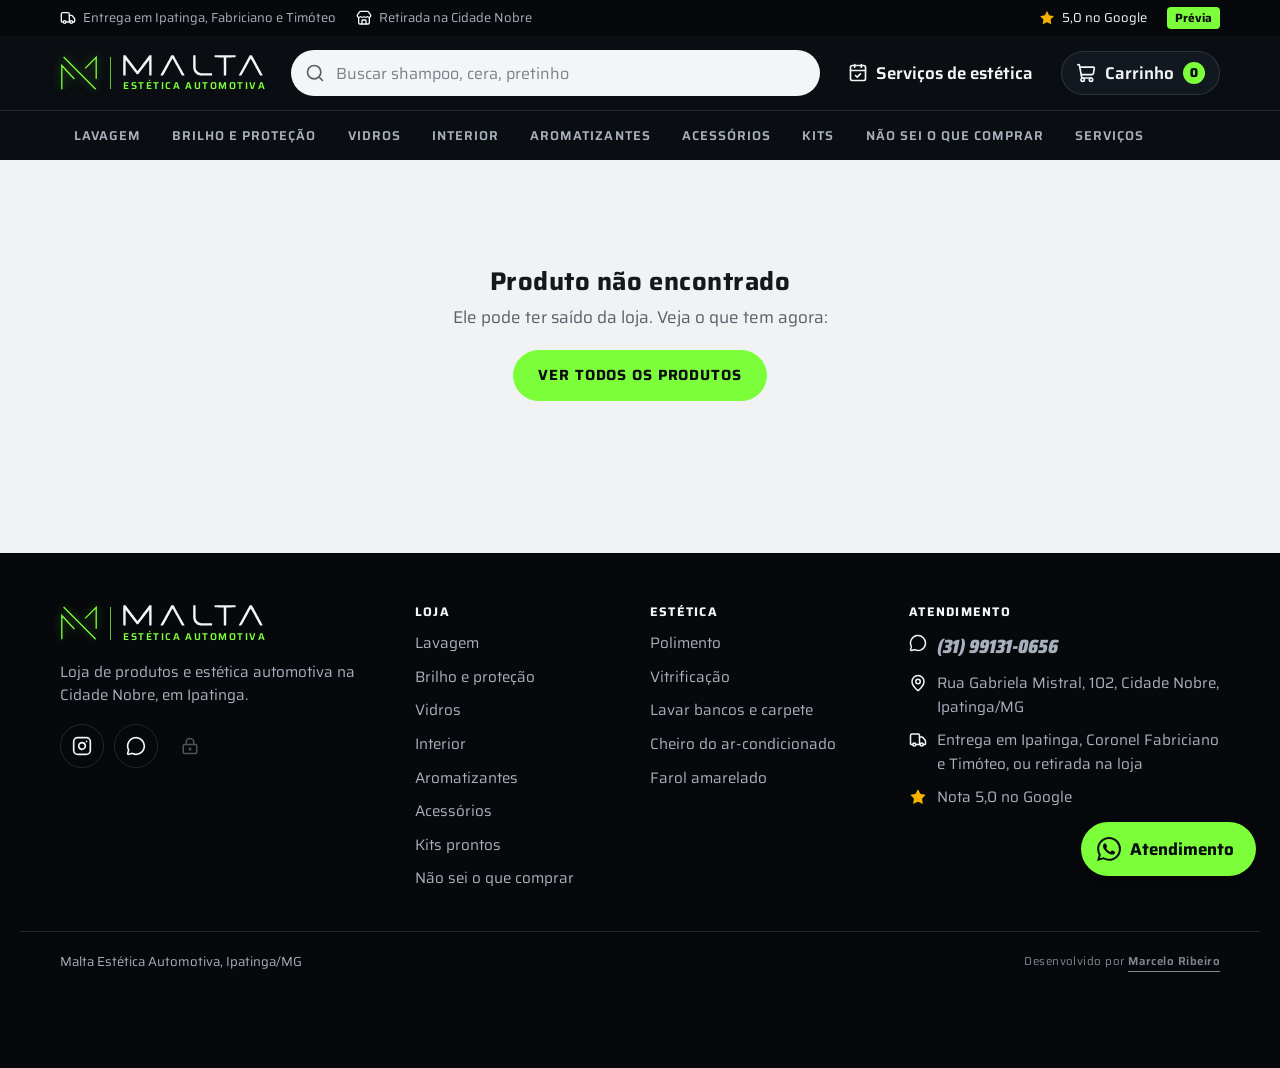
<file: produto.html>
<!doctype html>
<html lang="pt-BR">
<head>
  <meta charset="utf-8">
  <meta name="viewport" content="width=device-width, initial-scale=1">
  <title>Produto | Malta Estética Automotiva</title>
  <meta name="description" content="Produto da loja da Malta Estética Automotiva, com entrega em Ipatinga, Coronel Fabriciano e Timóteo.">
  <!-- Prévia: tirar o noindex quando o cliente aprovar -->
  <meta name="robots" content="noindex, nofollow">
  <meta name="theme-color" content="#0a0d11">
  <link rel="icon" href="data:image/svg+xml,%3Csvg%20xmlns%3D%22http%3A%2F%2Fwww.w3.org%2F2000%2Fsvg%22%20viewBox%3D%220%200%2064%2064%22%3E%3Crect%20width%3D%2264%22%20height%3D%2264%22%20rx%3D%2214%22%20fill%3D%22%230a0d11%22%2F%3E%3Cg%20transform%3D%22translate(9%2010)%20scale(.62)%22%20fill%3D%22none%22%20stroke%3D%22%237cff3a%22%20stroke-width%3D%224.4%22%3E%3Cpolyline%20points%3D%221.5%2C65%201.5%2C19%2026%2C45.2%22%2F%3E%3Cline%20x1%3D%225%22%20y1%3D%222.5%22%20x2%3D%2267.5%22%20y2%3D%2265%22%2F%3E%3Cpolyline%20points%3D%2268.5%2C44.5%2068.5%2C3%2047%2C24.5%22%2F%3E%3C%2Fg%3E%3C%2Fsvg%3E">
  <link rel="preconnect" href="https://fonts.googleapis.com">
  <link rel="preconnect" href="https://fonts.gstatic.com" crossorigin>
  <link href="https://fonts.googleapis.com/css2?family=Saira:ital,wdth,wght@0,75..125,400..900;1,75..125,400..900&family=Satisfy&display=swap" rel="stylesheet">
  <link rel="preload" as="image" href="assets/img/topo/topo-computador-1400.webp" imagesrcset="assets/img/topo/topo-computador-1400.webp 1400w, assets/img/topo/topo-computador.webp 2400w" imagesizes="100vw" type="image/webp" media="(min-width: 900px)">
  <link rel="preload" as="image" href="assets/img/topo/topo-celular.webp" type="image/webp" media="(max-width: 899px)">
  <link rel="stylesheet" href="assets/css/loja.css?v=11">
  <script type="application/ld+json">
  {"@context":"https://schema.org","@type":"AutoWash","name":"Malta Estética Automotiva","telephone":"+55 31 99131-0656",
   "address":{"@type":"PostalAddress","streetAddress":"Rua Gabriela Mistral, 102, Cidade Nobre","addressLocality":"Ipatinga","addressRegion":"MG","postalCode":"35162-417","addressCountry":"BR"},
   "sameAs":["https://www.instagram.com/malta_esteticaautomotiva/"],
   "aggregateRating":{"@type":"AggregateRating","ratingValue":"5.0","reviewCount":"4"}}
  </script>
</head>
<!-- GERADO por ferramentas/gerar-pagina-produto.py a partir do index.html. Não editar aqui. -->
<body>
  <svg width="0" height="0" style="position:absolute" aria-hidden="true">
    <symbol id="i-carrinho" viewBox="0 0 24 24"><path d="m2.05 2.05 1.099-.028a1 1 0 0 1 1.008.815l2.69 14.347A1 1 0 0 0 7.83 18H18"/><path d="M4.563 5h16.435a1 1 0 0 1 .981 1.204l-1.026 6.226A2 2 0 0 1 18.962 14H6.25"/><circle cx="18" cy="20" r="2"/><circle cx="8" cy="20" r="2"/></symbol>
    <symbol id="i-busca" viewBox="0 0 24 24"><path d="m21 21-4.34-4.34"/><circle cx="11" cy="11" r="8"/></symbol>
    <symbol id="i-fechar" viewBox="0 0 24 24"><path d="M18 6 6 18"/><path d="m6 6 12 12"/></symbol>
    <symbol id="i-mais" viewBox="0 0 24 24"><path d="M5 12h14"/><path d="M12 5v14"/></symbol>
    <symbol id="i-menos" viewBox="0 0 24 24"><path d="M5 12h14"/></symbol>
    <symbol id="i-lixo" viewBox="0 0 24 24"><path d="M10 11v6"/><path d="M14 11v6"/><path d="M19 6v14a2 2 0 0 1-2 2H7a2 2 0 0 1-2-2V6"/><path d="M3 6h18"/><path d="M8 6V4a2 2 0 0 1 2-2h4a2 2 0 0 1 2 2v2"/></symbol>
    <symbol id="i-entrega" viewBox="0 0 24 24"><path d="M14 18V6a2 2 0 0 0-2-2H4a2 2 0 0 0-2 2v11a1 1 0 0 0 1 1h2"/><path d="M15 18H9"/><path d="M19 18h2a1 1 0 0 0 1-1v-3.65a1 1 0 0 0-.22-.624l-3.48-4.35A1 1 0 0 0 17.52 8H14"/><circle cx="17" cy="18" r="2"/><circle cx="7" cy="18" r="2"/></symbol>
    <symbol id="i-local" viewBox="0 0 24 24"><path d="M20 10c0 4.993-5.539 10.193-7.399 11.799a1 1 0 0 1-1.202 0C9.539 20.193 4 14.993 4 10a8 8 0 0 1 16 0"/><circle cx="12" cy="10" r="3"/></symbol>
    <symbol id="i-estrela" viewBox="0 0 24 24"><path d="M11.525 2.295a.53.53 0 0 1 .95 0l2.31 4.679a2.123 2.123 0 0 0 1.595 1.16l5.166.756a.53.53 0 0 1 .294.904l-3.736 3.638a2.123 2.123 0 0 0-.611 1.878l.882 5.14a.53.53 0 0 1-.771.56l-4.618-2.428a2.122 2.122 0 0 0-1.973 0L6.396 21.01a.53.53 0 0 1-.77-.56l.881-5.139a2.122 2.122 0 0 0-.611-1.879L2.16 9.795a.53.53 0 0 1 .294-.906l5.165-.755a2.122 2.122 0 0 0 1.597-1.16z"/></symbol>
    <symbol id="malta-nome" viewBox="49 39 1861 277" overflow="visible"><path fill-rule="evenodd" d="M53.6 43.6C51.1 46,51.2 309,53.7 311.5C55.1 312.9,57.2 313.1,68.6 312.8C76 312.6,82.4 312,83 311.4C83.6 310.8,84 274.2,84 210.5C84.1 115.3,84.4 105.9,86.9 107.4C87.3 107.7,91.7 113.2,96.5 119.7C101.3 126.2,105.8 132,106.4 132.5C107.1 133.1,110.7 137.6,114.5 142.5C118.3 147.5,123.7 154.4,126.5 158C138.1 172.7,166.6 209.4,167.9 211.4C168.7 212.5,171 215.5,172.9 217.9C174.9 220.4,185.3 233.9,196 248.1C206.7 262.2,219.2 278.5,223.8 284.4L232.1 295 241.4 295L250.6 295 254.8 289.8C257.1 286.9,259.5 283.9,260.1 283.2C260.7 282.4,268.1 272.8,276.4 261.7C284.7 250.6,292.3 240.6,293.2 239.5C294.2 238.4,296.2 235.8,297.7 233.8C304.5 224.8,339.9 178.5,347.7 168.5C352.4 162.5,359 153.9,362.4 149.4C367.4 142.8,386.3 118.2,389.2 114.5C393.8 108.7,395 107.6,396 108.6C396.6 109.2,397.1 143.7,397.2 211L397.5 312.5 412.3 312.5C424.3 312.5,427.3 312.2,428 311C428.6 310.1,429 258.7,429 177.3C429 57.5,428.9 45,427.4 43.5C426.1 42.2,423.6 42,412.2 42.2L398.6 42.5 394.6 47.6C392.3 50.5,388.7 55.2,386.5 58.2C384.3 61.2,379 68.3,374.7 74.1C370.4 79.8,356.7 98.3,344.2 115.1C331.7 132,317.9 150.6,313.5 156.5C309.1 162.4,303.3 170.2,300.5 173.9C297.8 177.6,290 188.1,283.2 197.1C276.5 206.1,269.6 215.3,267.9 217.5C266.3 219.7,263.1 224,260.7 227C258.4 230,255.4 234.1,254.1 236C249.6 242.7,242.5 251,241.3 251C240.1 251,222.6 228.8,212.6 214.5C210.7 211.8,205.8 205.5,201.9 200.5C195.4 192.3,187.5 181.8,178.7 169.7C175.6 165.4,157.5 141.6,152.8 135.6C151.5 134,146.5 127.2,141.5 120.5C136.6 113.8,128.7 103.4,124 97.4C114.9 85.7,108.5 77.2,97 61.5C92.9 56,87.8 49.4,85.7 46.8L81.7 42 68.4 42C57.7 42,54.8 42.3,53.6 43.6M692.3 42.8C691.6 43.3,686.8 51.5,681.7 61.1C668.7 85.3,665.9 90.3,665 91.5C664.6 92.1,662.2 96.3,659.8 101C657.3 105.7,652.9 113.8,650 119C647.1 124.2,641.2 135,637 143C632.7 151,628 159.8,626.5 162.5C621.9 170.9,616.6 180.4,615.3 182.5C613.5 185.6,607.8 196.2,596.5 217.5C593.3 223.6,589.6 230.2,588.3 232.2C587 234.3,586 236.2,586 236.5C586 236.9,583.6 241.2,580.6 246.3C577.7 251.4,572.7 260.4,569.6 266.3C564.6 275.9,562.6 279.4,558.3 286.5C557.7 287.6,554.6 293.5,551.6 299.5C544.6 313.4,544.2 313,564 313C574.2 313,579.1 312.6,580.2 311.8C581.1 311.1,586.4 302.2,592 292C597.6 281.8,603.9 270.6,605.9 267C608 263.4,610.4 258.9,611.4 257C612.3 255.1,613.5 252.8,614 252C615.3 250,631.7 220.3,636.7 211C638.9 206.9,642.4 200.6,644.4 197.2C646.4 193.7,648 190.6,648 190.3C648 190,649.5 187.2,651.4 184.1C654.7 178.5,657.8 173,664 161.5C665.8 158.2,667.6 155.1,668 154.5C668.8 153.4,675.8 140.7,680.2 132C681.8 129,683.9 125.2,684.9 123.5C685.8 121.9,688.1 117.8,689.9 114.5C699.9 96.3,705.3 86.9,706.3 86.3C707.9 85.3,714.3 95.8,724.8 116.5C727.3 121.5,732.1 130.5,735.5 136.5C743.3 150.4,746.4 155.9,750.7 163.9C752.6 167.3,757.5 176,761.6 183.1C765.7 190.1,769 196.1,769 196.3C769 196.8,784 224.2,785 225.5C785.7 226.4,788.8 232.1,796.3 246C797.9 249,799.6 252,800 252.5C800.4 253.1,802.8 257.3,805.2 262C807.7 266.7,812.4 275.5,815.7 281.5C819 287.6,823.6 296.1,826 300.5C833.1 313.7,831.8 313,849.5 313C869.6 313,869.4 313.2,863.7 301.5C861.3 296.5,855.8 286.4,851.5 279C847.2 271.6,841.8 261.9,839.5 257.5C837.2 253.1,831.9 243.7,827.8 236.5C823.7 229.4,818.6 220.1,816.5 216.1C814.5 212,811.8 207,810.5 205.1C807.9 200.8,804.2 194.2,790.7 169C787.9 163.8,784.7 157.9,783.5 156C781.3 152.5,777.1 144.9,769.7 131C767.5 126.9,765 122.2,764 120.5C762.3 117.5,758.2 110.1,753.7 101.8C752.4 99.4,748.9 93,745.8 87.5C742.8 82,738.8 74.8,737 71.5C735.1 68.2,731.7 61.7,729.2 57C726.8 52.3,723.7 47,722.3 45.3L719.9 42 706.7 42C699.4 42,692.9 42.4,692.3 42.8M982.5 42.9C982.2 43.5,982 80.9,982 126.2C982 213.6,982 213.3,987 233C988.5 239.3,993.7 252.4,997.1 259.1C1002 268.5,1019.2 287.3,1028.7 293.6C1035.8 298.3,1049.2 304.5,1055.5 306.1C1058.3 306.7,1061.3 307.7,1062.2 308.2C1063.2 308.6,1067.7 309.8,1072.2 310.7C1079.3 312.1,1091.1 312.4,1156.2 312.7L1231.9 313.1 1233 311C1234.3 308.5,1234.2 285.4,1232.9 282.8C1232.1 281.2,1226.3 281.1,1157.2 280.8C1082.5 280.5,1082.5 280.5,1074.1 278.1C1059.5 274.1,1046.6 267.3,1038.7 259.6C1031 251.9,1022.5 238.8,1020 230.4C1014.3 211.4,1014.7 219,1014.3 128.1C1014 70.3,1013.6 44.2,1012.8 43.3C1011.5 41.7,983.5 41.4,982.5 42.9M1267.2 43.2C1265.9 44.5,1265.4 67.4,1266.6 70.4C1267.2 71.8,1273.4 72,1326.5 72C1359.1 72,1386.5 72.3,1387.4 72.6C1388.8 73.2,1389 84.6,1389 191.5C1389 256.6,1389.3 310.5,1389.6 311.4C1390.1 312.8,1392.4 313,1404.9 313C1415 313,1420 312.6,1420.8 311.8C1421.7 310.9,1422 282.9,1422 191.9C1422 84.6,1422.2 73.2,1423.6 72.6C1424.5 72.3,1452.1 72,1485 72C1538.6 72,1544.8 71.8,1545.4 70.4C1546.4 67.7,1546.1 46,1545 43.9C1543.9 42,1541.3 42,1406.2 42C1300.3 42,1268.1 42.3,1267.2 43.2M1734.2 42.7C1733.5 43,1732.4 44.2,1731.9 45.4C1731.4 46.5,1729.9 49.3,1728.7 51.5C1727.4 53.7,1723.3 61.4,1719.5 68.5C1715.8 75.7,1712.4 82,1712 82.5C1711.5 83.1,1709.9 86,1708.3 89C1706.6 92,1703.6 97.7,1701.5 101.5C1699.4 105.4,1696 111.7,1694 115.5C1692 119.4,1686.9 128.6,1682.8 136C1678.7 143.4,1672.5 154.9,1669 161.5C1665.5 168.1,1661.2 176,1659.5 179C1656.2 184.4,1653.5 189.5,1645.7 204C1632.7 228.4,1615.1 261,1613 264.5C1611.3 267.4,1608.4 272.6,1603 282.5C1601.5 285.3,1597.5 292.6,1594 298.9C1589.4 307.3,1588.1 310.5,1589 311.4C1590.9 313.3,1619.6 313.5,1622.4 311.7C1623.7 310.8,1627.2 305.3,1630.2 299.3C1633.2 293.4,1637.2 286,1639 283C1640.8 280,1644 274.4,1646 270.5C1652.6 258,1657.3 249.6,1659.7 245.8C1660.9 243.7,1662 241.8,1662 241.5C1662 241.2,1664 237.5,1666.4 233.2C1668.8 229,1673.1 221,1675.9 215.5C1678.8 210,1682.5 203.3,1684.2 200.5C1685.9 197.8,1689.3 191.7,1691.7 187.1C1694.2 182.4,1697.3 176.9,1698.6 174.8C1699.9 172.8,1701 170.7,1701 170.3C1701 169.8,1703.1 165.9,1705.6 161.5C1708.1 157.1,1711.3 151.5,1712.8 149C1714.2 146.5,1718.2 138.9,1721.8 132C1725.4 125.1,1731.1 114.8,1734.4 109C1737.8 103.2,1741.5 96.9,1742.5 94.8C1745.2 89.5,1747.6 86.6,1748.7 87.3C1749.9 88.1,1757.5 101.2,1765.5 116.5C1768.7 122.6,1772.4 129.2,1773.7 131.2C1775 133.3,1776 135.2,1776 135.4C1776 135.7,1777.4 138.3,1779.1 141.2C1782.7 147.3,1802.4 182.8,1808.3 194C1818.5 213.2,1822 219.8,1824.4 224C1825.8 226.5,1827.3 229.2,1827.7 230C1828 230.8,1829.3 233.1,1830.5 235C1833.2 239.3,1838.8 249.6,1844.7 261C1851.8 274.5,1857.1 284.5,1868.5 305.2C1872.8 313.2,1872.3 313,1889.1 313C1897.6 313,1905 312.5,1906.1 312C1907.9 311,1907.6 310.1,1900.9 297.2C1896.9 289.7,1892 280.6,1890 277C1887.9 273.4,1883.8 265.8,1880.8 260C1873.7 246.4,1869.6 238.9,1866.7 234.2C1865.4 232.2,1860.7 223.5,1856.3 215C1847.6 198.3,1844.1 191.8,1840.5 185.5C1839.3 183.3,1836.4 178.1,1834.3 174C1827.6 161.4,1824.1 155.2,1821.7 151.2C1820.4 149.2,1816 141.2,1812 133.5C1808 125.8,1801 112.9,1796.4 104.8C1791.8 96.8,1788 90,1788 89.7C1788 89.3,1783.7 81.4,1777.3 70C1776.2 68.1,1772.5 61.3,1769 55C1765.5 48.7,1762.2 43.2,1761.6 42.8C1760.4 41.9,1736.2 41.9,1734.2 42.7"/></symbol>
    <symbol id="i-whats-logo" viewBox="0 0 24 24"><path d="M17.472 14.382c-.297-.149-1.758-.867-2.03-.967-.273-.099-.471-.148-.67.15-.197.297-.767.966-.94 1.164-.173.199-.347.223-.644.075-.297-.15-1.255-.463-2.39-1.475-.883-.788-1.48-1.761-1.653-2.059-.173-.297-.018-.458.13-.606.134-.133.298-.347.446-.52.149-.174.198-.298.298-.497.099-.198.05-.371-.025-.52-.075-.149-.669-1.612-.916-2.207-.242-.579-.487-.5-.669-.51-.173-.008-.371-.01-.57-.01-.198 0-.52.074-.792.372-.272.297-1.04 1.016-1.04 2.479 0 1.462 1.065 2.875 1.213 3.074.149.198 2.096 3.2 5.077 4.487.709.306 1.262.489 1.694.625.712.227 1.36.195 1.871.118.571-.085 1.758-.719 2.006-1.413.248-.694.248-1.289.173-1.413-.074-.124-.272-.198-.57-.347m-5.421 7.403h-.004a9.87 9.87 0 01-5.031-1.378l-.361-.214-3.741.982.998-3.648-.235-.374a9.86 9.86 0 01-1.51-5.26c.001-5.45 4.436-9.884 9.888-9.884 2.64 0 5.122 1.03 6.988 2.898a9.825 9.825 0 012.893 6.994c-.003 5.45-4.437 9.884-9.885 9.884m8.413-18.297A11.815 11.815 0 0012.05 0C5.495 0 .16 5.335.157 11.892c0 2.096.547 4.142 1.588 5.945L.057 24l6.305-1.654a11.882 11.882 0 005.683 1.448h.005c6.554 0 11.89-5.335 11.893-11.893a11.821 11.821 0 00-3.48-8.413Z"/></symbol>
    <symbol id="i-whats" viewBox="0 0 24 24"><path d="M2.992 16.342a2 2 0 0 1 .094 1.167l-1.065 3.29a1 1 0 0 0 1.236 1.168l3.413-.998a2 2 0 0 1 1.099.092 10 10 0 1 0-4.777-4.719"/></symbol>
    <symbol id="i-agenda" viewBox="0 0 24 24"><path d="M8 2v3"/><path d="M16 2v3"/><rect x="3" y="3" width="18" height="18" rx="2"/><path d="M3 9h18"/><path d="m9 15 2 2 4-4"/></symbol>
    <symbol id="i-ok" viewBox="0 0 24 24"><path d="M20 6 9 17l-5-5"/></symbol>
    <symbol id="i-painel" viewBox="0 0 24 24"><circle cx="12" cy="16" r="1"/><rect x="3" y="10" width="18" height="12" rx="2"/><path d="M7 10V7a5 5 0 0 1 10 0v3"/></symbol><symbol id="i-loja" viewBox="0 0 24 24"><path d="M15 21v-5a1 1 0 0 0-1-1h-4a1 1 0 0 0-1 1v5"/><path d="M17.774 10.31a1.12 1.12 0 0 0-1.549 0 2.5 2.5 0 0 1-3.451 0 1.12 1.12 0 0 0-1.548 0 2.5 2.5 0 0 1-3.452 0 1.12 1.12 0 0 0-1.549 0 2.5 2.5 0 0 1-3.77-3.248l2.889-4.184A2 2 0 0 1 7 2h10a2 2 0 0 1 1.653.873l2.895 4.192a2.5 2.5 0 0 1-3.774 3.244"/><path d="M4 10.95V19a2 2 0 0 0 2 2h12a2 2 0 0 0 2-2v-8.05"/></symbol>
    <symbol id="i-insta" viewBox="0 0 24 24"><rect x="2" y="2" width="20" height="20" rx="5"/><path d="M16 11.37A4 4 0 1 1 12.63 8 4 4 0 0 1 16 11.37z"/><path d="M17.5 6.5h.01"/></symbol>
    <symbol id="i-play" viewBox="0 0 24 24"><path d="M5 5a2 2 0 0 1 3.008-1.728l11.997 6.998a2 2 0 0 1 .003 3.458l-12 7A2 2 0 0 1 5 19z"/></symbol>
    <symbol id="i-pausa" viewBox="0 0 24 24"><rect x="14" y="3" width="5" height="18" rx="1"/><rect x="5" y="3" width="5" height="18" rx="1"/></symbol>
    <symbol id="i-esq" viewBox="0 0 24 24"><path d="m15 18-6-6 6-6"/></symbol>
    <symbol id="i-dir" viewBox="0 0 24 24"><path d="m9 18 6-6-6-6"/></symbol>
    <symbol id="i-m" viewBox="-2 -1 74 69"><polyline points="1.5,65 1.5,19 26,45.2"/><line x1="5" y1="2.5" x2="67.5" y2="65"/><polyline points="68.5,44.5 68.5,3 47,24.5"/></symbol>
  </svg>

  <a class="pular" href="./#loja">Pular para os produtos</a>

  <div class="faixa">
    <div class="envolve faixa__linha">
      <p><svg class="i"><use href="#i-entrega"/></svg><span class="so-celular">Entrega no Vale do Aço</span><span class="so-tela">Entrega em Ipatinga, Fabriciano e Timóteo</span></p>
      <p class="faixa__extra"><svg class="i"><use href="#i-loja"/></svg>Retirada na Cidade Nobre</p>
      <a class="faixa__nota" href="https://maps.google.com/?cid=3393291804836077496" target="_blank" rel="noopener"><svg class="i i--cheio"><use href="#i-estrela"/></svg>5,0 no Google</a>
      <span class="faixa__previa">Prévia</span>
    </div>
  </div>

  <header class="topo">
    <div class="envolve topo__linha">
      <a class="marca" href="./#inicio" aria-label="Malta Estética Automotiva, início">
        <svg class="marca__m" viewBox="-2 -1 74 69" aria-hidden="true" fill="none" stroke="currentColor" stroke-width="2.6" stroke-linecap="butt" stroke-linejoin="miter"><polyline points="1.5,65 1.5,19 26,45.2"/><line x1="5" y1="2.5" x2="67.5" y2="65"/><polyline points="68.5,44.5 68.5,3 47,24.5"/></svg>
        <span class="marca__risco" aria-hidden="true"></span><span class="marca__txt"><svg class="marca__nome" role="img" aria-label="Malta"><use href="#malta-nome"/></svg><span class="marca__sub">Estética automotiva</span></span>
      </a>
      <form class="busca" role="search" action="#loja">
        <label class="sr" for="busca">Buscar produto</label>
        <svg class="i busca__icone"><use href="#i-busca"/></svg>
        <input id="busca" type="search" placeholder="Buscar shampoo, cera, pretinho" autocomplete="off" role="combobox" aria-expanded="false" aria-controls="busca-lista" aria-autocomplete="list">
        <div class="busca__lista" id="busca-lista" role="listbox" aria-label="Sugestões" hidden></div>
      </form>
      <a class="topo__agendar" href="./#estetica"><svg class="i"><use href="#i-agenda"/></svg>Serviços de estética</a>
      <button class="topo__carrinho" type="button" data-abrir-carrinho aria-label="Abrir carrinho">
        <svg class="i"><use href="#i-carrinho"/></svg>
        <span class="topo__carrinho-txt">Carrinho</span>
        <span class="contador" data-contador>0</span>
      </button>
    </div>
  </header>

  <nav class="etapas" aria-label="Produtos por etapa">
    <div class="envolve etapas__lista" id="etapas-nav"></div>
  </nav>

  <main id="pagina-produto" class="pagina-produto" tabindex="-1">
    <p class="pp-carregando">Carregando o produto...</p>
  </main>
  <div class="compra-fixa" id="compra-fixa" hidden></div>

  <footer class="rodape">
    <div class="envolve rodape__grade">
      <div class="rodape__marca">
        <p class="marca marca--rodape"><svg class="marca__m" viewBox="-2 -1 74 69" aria-hidden="true" fill="none" stroke="currentColor" stroke-width="2.6" stroke-linecap="butt" stroke-linejoin="miter"><polyline points="1.5,65 1.5,19 26,45.2"/><line x1="5" y1="2.5" x2="67.5" y2="65"/><polyline points="68.5,44.5 68.5,3 47,24.5"/></svg><span class="marca__risco" aria-hidden="true"></span><span class="marca__txt"><svg class="marca__nome" role="img" aria-label="Malta"><use href="#malta-nome"/></svg><span class="marca__sub">Estética automotiva</span></span></p>
        <p>Loja de produtos e estética automotiva na Cidade Nobre, em Ipatinga.</p>
        <div class="rodape__redes">
          <a href="https://www.instagram.com/malta_esteticaautomotiva/" target="_blank" rel="noopener" aria-label="Instagram da Malta"><svg class="i"><use href="#i-insta"/></svg></a>
          <a href="https://wa.me/5531991310656" target="_blank" rel="noopener" aria-label="WhatsApp da Malta"><svg class="i"><use href="#i-whats"/></svg></a>
          <a class="rodape__painel" href="https://malta-painel.marcel0gs.workers.dev/" target="_blank" rel="noopener nofollow" aria-label="Painel da loja, acesso do dono" title="Painel da loja"><svg class="i"><use href="#i-painel"/></svg></a>
        </div>
      </div>
      <nav class="rodape__col" aria-labelledby="rodape-t-loja">
        <h2 id="rodape-t-loja">Loja</h2>
        <ul id="rodape-loja"></ul>
      </nav>
      <nav class="rodape__col" aria-labelledby="rodape-t-estetica">
        <h2 id="rodape-t-estetica">Estética</h2>
        <ul>
          <li><a href="./#estetica" data-servico="polimento">Polimento</a></li>
          <li><a href="./#estetica" data-servico="vitrificacao-pintura">Vitrificação</a></li>
          <li><a href="./#estetica" data-servico="higienizacao">Lavar bancos e carpete</a></li>
          <li><a href="./#estetica" data-servico="oxi-sanitizacao">Cheiro do ar-condicionado</a></li>
          <li><a href="./#estetica" data-servico="restauracao-farois">Farol amarelado</a></li>
        </ul>
      </nav>
      <div class="rodape__col rodape__col--atende">
        <h2>Atendimento</h2>
        <ul>
          <li><a href="https://wa.me/5531991310656" target="_blank" rel="noopener"><svg class="i"><use href="#i-whats"/></svg><span class="tel">(31) 99131-0656</span></a></li>
          <li><a href="https://maps.google.com/?cid=3393291804836077496" target="_blank" rel="noopener"><svg class="i"><use href="#i-local"/></svg>Rua Gabriela Mistral, 102, Cidade Nobre, Ipatinga/MG</a></li>
          <li><span><svg class="i"><use href="#i-entrega"/></svg>Entrega em Ipatinga, Coronel Fabriciano e Timóteo, ou retirada na loja</span></li>
          <li><a href="https://maps.google.com/?cid=3393291804836077496" target="_blank" rel="noopener"><svg class="i i--cheio"><use href="#i-estrela"/></svg>Nota 5,0 no Google</a></li>
        </ul>
      </div>
    </div>
    <div class="envolve rodape__base">
      <p>Malta Estética Automotiva, Ipatinga/MG</p>
      <p class="assinatura">Desenvolvido por <a href="https://marcel0gs.github.io/marcelo-ribeiro-digital/" target="_blank" rel="noopener">Marcelo Ribeiro</a></p>
    </div>
  </footer>

  <div class="barra-carrinho" id="barra-carrinho" hidden>
    <button type="button" data-abrir-carrinho>
      <span><svg class="i"><use href="#i-carrinho"/></svg><span id="barra-qtd">0 itens</span></span>
      <strong id="barra-total">R$ 0,00</strong>
    </button>
  </div>

  <a class="whats-flutuante" href="https://wa.me/5531991310656?text=Ol%C3%A1%2C%20Malta!%20Vim%20pelo%20site%20e%20tenho%20uma%20d%C3%BAvida." target="_blank" rel="noopener" aria-label="Atendimento da Malta no WhatsApp">
    <svg class="i i--cheio" aria-hidden="true"><use href="#i-whats-logo"/></svg>
    <span class="whats-flutuante__txt">Atendimento</span>
  </a>

  <dialog class="produto" id="dlg-produto" aria-labelledby="produto-nome"></dialog>

  <dialog class="gaveta" id="dlg-carrinho" aria-labelledby="titulo-carrinho">
    <div class="gaveta__topo">
      <h2 id="titulo-carrinho">Seu carrinho</h2>
      <button class="fechar" type="button" data-fechar aria-label="Fechar carrinho"><svg class="i"><use href="#i-fechar"/></svg></button>
    </div>
    <div class="gaveta__corpo">
      <ul class="itens" id="itens-carrinho"></ul>
      <div class="vazio" id="carrinho-vazio">
        <p>Seu carrinho está vazio.</p>
        <button class="btn btn--claro" type="button" data-fechar data-ir="#destaques">Ver destaques</button>
      </div>
      <form class="pedido" id="form-pedido" novalidate>
        <fieldset class="pedido__modo">
          <legend>Como você quer receber?</legend>
          <label><input type="radio" name="modo" value="entrega" checked> Entrega</label>
          <label><input type="radio" name="modo" value="retirada"> Retirar na Malta</label>
        </fieldset>
        <div class="pedido__entrega" id="campos-entrega">
          <label>Cidade
            <select name="cidade" id="campo-cidade"></select>
          </label>
          <label>Bairro
            <input name="bairro" type="text" autocomplete="address-level3" placeholder="Ex.: Cidade Nobre">
          </label>
        </div>
        <label>Seu nome
          <input name="nome" type="text" autocomplete="given-name" placeholder="Como a Malta te chama">
        </label>
        <label>Seu WhatsApp
          <input name="telefone" type="tel" inputmode="tel" autocomplete="tel-national" placeholder="(31) 99999-9999" aria-describedby="erro-telefone">
        </label>
        <p class="pedido__erro" id="erro-telefone" role="alert" hidden>Coloque seu WhatsApp com DDD pra Malta confirmar o pedido.</p>
        <label>Como prefere pagar
          <select name="pagamento" id="campo-pagamento"></select>
        </label>
      </form>
    </div>
    <div class="obrigado" id="obrigado" hidden>
      <p class="titulo-mao"><span class="mao">Gratidão</span> <span class="fino">por comprar com a</span> <span class="forte">Malta.</span></p>
      <p class="obrigado__txt">Seu pedido abriu no WhatsApp. É só enviar a mensagem, que a Malta confirma a entrega e o pagamento por lá.</p>
      <a class="btn btn--cheio" id="obrigado-whats" href="https://wa.me/5531991310656" target="_blank" rel="noopener"><svg class="i"><use href="#i-whats"/></svg>Abrir o WhatsApp de novo</a>
      <button class="btn btn--vazado btn--cheio" type="button" data-fechar>Voltar pra loja</button>
    </div>
    <div class="gaveta__rodape">
      <p class="total"><span>Total dos produtos</span><strong id="total-carrinho">R$ 0,00</strong></p>
      <p class="gaveta__nota" id="nota-entrega">A taxa de entrega é combinada no WhatsApp.</p>
      <button class="btn btn--cheio" type="submit" form="form-pedido" id="enviar-pedido"><svg class="i"><use href="#i-whats"/></svg>Enviar pedido pelo WhatsApp</button>
    </div>
  </dialog>

  <div class="toast" id="toast" role="status" aria-live="polite"></div>

  <!-- Catálogo ao vivo do painel da Malta (malta-painel). Se ele não responder, vale o catalogo.js daqui. -->
  <script src="https://malta-painel.marcel0gs.workers.dev/catalogo.js"></script>
  <script>window.CATALOGO || document.write('<script src="assets/js/catalogo.js?v=7"><\/script>');</script>
  <script src="assets/js/loja.js?v=10"></script>
</body>
</html>
</file>
<file: assets/css/loja.css>
/* Malta Estética Automotiva, loja. Prévia de 13/11/2026, segunda rodada.
   Cor da marca: o verde-limão do logo (M em traço, como tubo de LED).
   Verde é luz: botão principal, detalhe, barra do banner ativo.
   Texto em cima do verde é sempre escuro (branco no limão não passa no contraste).
   Foto de produto: o PNG traz o produto e a sombra; parede e chão do estúdio são o --estudio. */

:root {
  --pintura: #0a0d11;
  --pintura-2: #121820;
  --pintura-3: #1b232e;
  --bancada: #f1f2f4;
  --cartao: #ffffff;
  --linha: #dfe2e7;
  --texto: #14171c;
  --suave: #59606b;
  --claro: #f3f5f7;
  --claro-suave: #a7b0bc;
  --linha-escura: rgba(255, 255, 255, .12);
  --acento: #7cff3a;
  --acento-escuro: #62ea22;
  --acento-texto: #0a0d11;
  --acento-tinta: #187d10;
  --foco: #1a8f12;
  --raio-p: 8px;
  --raio-m: 14px;
  --raio-g: 20px;
  --larg: 1240px;
  --margem: clamp(16px, 4vw, 40px);
  --largo: 125%;
  /* Estúdio: parede cinza com luz no meio, quina suave a 74% e chão claro na frente.
     O produto encosta no chão a 90,5% da altura (assim saem as fotos do assentar-produtos.py). */
  --estudio:
    radial-gradient(75% 55% at 50% 36%, rgba(255, 255, 255, .8), rgba(255, 255, 255, 0) 72%),
    linear-gradient(180deg, #d9dde2 0%, #e6e9ec 48%, #eceef1 70%, #e0e3e8 73.6%, #eef0f2 76.5%, #f6f7f8 88%, #fbfbfc 100%);
}

*, *::before, *::after { box-sizing: border-box; }
html { scroll-behavior: smooth; scroll-padding-top: 130px; -webkit-text-size-adjust: 100%; }
body {
  margin: 0; background: var(--bancada); color: var(--texto);
  /* Saira: letra quadrada e limpa, no estilo do logo (pedido dele em 13/11/2026: "mais quadradinho, menos redondinho") */
  font-family: 'Saira', system-ui, -apple-system, 'Segoe UI', sans-serif;
  font-size: 16px; line-height: 1.55; font-stretch: 100%;
  -webkit-font-smoothing: antialiased;
}
body.tem-barra { padding-bottom: 76px; }
body:has(dialog[open]) { overflow: hidden; }
img { display: block; max-width: 100%; height: auto; }
button, input, select { font: inherit; color: inherit; }
button { cursor: pointer; }
a { color: inherit; }
h1, h2, h3 { margin: 0; font-stretch: 100%; line-height: 1.08; letter-spacing: .02em; text-wrap: balance; }
p { margin: 0; }
:focus-visible { outline: 3px solid var(--foco); outline-offset: 2px; }
.faixa :focus-visible, .topo :focus-visible, .etapas :focus-visible, .topo-loja :focus-visible, .kit-banner :focus-visible,
.estetica :focus-visible, .rodape :focus-visible, .servico-card :focus-visible, .marcas :focus-visible { outline-color: var(--acento); }

[hidden] { display: none !important; }
.sr { position: absolute; width: 1px; height: 1px; overflow: hidden; clip: rect(0 0 0 0); white-space: nowrap; }
.pular { position: absolute; left: 12px; top: -60px; z-index: 100; background: var(--acento); color: var(--acento-texto); padding: 10px 14px; border-radius: var(--raio-p); font-weight: 700; text-decoration: none; }
.pular:focus { top: 12px; }
.envolve { width: 100%; max-width: var(--larg); margin: 0 auto; padding: 0 var(--margem); }
.i { width: 20px; height: 20px; flex: none; fill: none; stroke: currentColor; stroke-width: 2; stroke-linecap: round; stroke-linejoin: round; }
.i--cheio { fill: currentColor; stroke: none; }

/* ---------- Botões (molde validado: brilho atravessa uma vez no hover) ---------- */
.btn {
  position: relative; isolation: isolate; overflow: hidden;
  display: inline-flex; align-items: center; justify-content: center; gap: .5rem;
  min-height: 48px; padding: .8rem 1.5rem; border-radius: 999px;
  background: var(--acento); color: var(--acento-texto); border: 1px solid var(--acento);
  font-weight: 700; font-size: .92rem; letter-spacing: .06em; text-transform: uppercase; text-decoration: none; white-space: nowrap;
  transition: transform .2s ease, background-color .15s ease, border-color .3s ease;
}
.btn::before {
  content: ""; position: absolute; top: 0; left: -60%; width: 40%; height: 100%; z-index: 1;
  background: linear-gradient(115deg, transparent, rgba(255, 255, 255, .45), transparent);
  transform: skewX(-20deg); transition: left .65s ease; pointer-events: none;
}
.btn:hover, .btn:focus-visible { background: var(--acento-escuro); transform: translateY(-2px); }
.btn:hover::before, .btn:focus-visible::before { left: 130%; }
.btn--vazado { background: transparent; color: var(--claro); border-color: rgba(255, 255, 255, .35); }
.btn--vazado:hover, .btn--vazado:focus-visible { background: rgba(255, 255, 255, .07); border-color: rgba(255, 255, 255, .7); }
.btn--claro { background: var(--pintura); border-color: var(--pintura); color: var(--claro); }
.btn--claro:hover, .btn--claro:focus-visible { background: var(--pintura-3); }
.btn--cheio { width: 100%; }
.btn.ok { background: var(--acento); border-color: var(--acento); color: var(--acento-texto); }

/* ---------- Faixa, topo e etapas ---------- */
.faixa { background: #06080b; color: var(--claro-suave); font-size: .8125rem; }
.faixa__linha { display: flex; align-items: center; gap: 1.25rem; min-height: 36px; }
.faixa p, .faixa__nota { display: inline-flex; align-items: center; gap: .45rem; }
.faixa .i { width: 16px; height: 16px; color: var(--claro); }
.faixa__nota { margin-left: auto; text-decoration: none; color: var(--claro); }
.faixa__nota .i { color: #f5b301; }
.faixa__previa { background: var(--acento); color: var(--acento-texto); font-weight: 700; font-size: .75rem; padding: 2px 8px; border-radius: 4px; }
.faixa__extra, .so-tela { display: none !important; }
.faixa__linha { white-space: nowrap; }
@media (max-width: 389px) { .faixa__linha { gap: .8rem; font-size: .75rem; } .faixa__nota { display: none !important; } }

.topo { position: sticky; top: 0; z-index: 40; background: var(--pintura); color: var(--claro); border-bottom: 1px solid var(--linha-escura); }
.topo__linha { display: grid; grid-template-columns: 1fr auto; grid-template-areas: "marca carrinho" "busca busca"; align-items: center; gap: 10px 16px; padding-top: 10px; padding-bottom: 10px; }
.marca { grid-area: marca; display: inline-flex; align-items: center; gap: 10px; text-decoration: none; line-height: 1; justify-self: start; }
.marca__m { width: 38px; height: 36px; flex: none; color: var(--acento); filter: drop-shadow(0 0 5px rgba(124, 255, 58, .45)); }
/* Logo na horizontal, como na arte de gratidão dele: M verde, fio verde em pé, MALTA (vetorizado do
   post do Instagram, símbolo #malta-nome) e ESTÉTICA AUTOMOTIVA espaçado na mesma largura do nome */
.marca__risco { align-self: stretch; width: 1px; margin: 2px 2px; background: var(--acento); opacity: .75; }
.marca__txt { display: inline-flex; flex-direction: column; }
.marca__nome { display: block; width: 140px; height: 20.84px; fill: currentColor; overflow: visible; }
.marca__sub { margin-top: 6px; font-size: .62rem; font-weight: 600; line-height: 1; letter-spacing: .157em; text-transform: uppercase; color: var(--acento); white-space: nowrap; }

.busca { grid-area: busca; position: relative; }
.busca input {
  width: 100%; height: 46px; border-radius: 999px; border: 1px solid transparent;
  background: var(--claro); color: var(--texto); padding: 0 1rem 0 2.75rem; font-size: 1rem;
}
.busca input::placeholder { color: #7a818b; }
.busca input:focus { outline: none; border-color: var(--acento); box-shadow: 0 0 0 3px color-mix(in srgb, var(--acento) 35%, transparent); }
.busca__icone { position: absolute; left: 14px; top: 13px; color: #59606b; pointer-events: none; }
.busca__lista {
  position: absolute; left: 0; right: 0; top: calc(100% + 8px); z-index: 50;
  background: var(--cartao); color: var(--texto); border-radius: var(--raio-m);
  box-shadow: 0 18px 50px rgba(0, 0, 0, .28); padding: 6px; max-height: min(70vh, 460px); overflow: auto;
}
.busca__item { display: grid; grid-template-columns: 48px 1fr auto; align-items: center; gap: 12px; width: 100%; padding: 6px 10px 6px 6px; border: 0; background: none; border-radius: var(--raio-p); text-align: left; }
.busca__item img { width: 48px; height: 48px; object-fit: contain; background: var(--estudio); border-radius: 6px; }
.busca__item strong { font-weight: 600; font-size: .95rem; line-height: 1.25; }
.busca__item span { font-weight: 700; font-variant-numeric: tabular-nums; white-space: nowrap; }
.busca__item[aria-selected="true"], .busca__item:hover { background: var(--bancada); }
.busca__vazio { padding: 14px; color: var(--suave); }
.busca__grupo { padding: 8px 10px 4px; font-size: .8rem; font-weight: 600; color: var(--suave); }
.busca__item--servico > .i { width: 48px; height: 48px; padding: 13px; border-radius: 6px; background: var(--pintura); color: var(--acento); }
.busca__item strong small { display: block; font-weight: 400; color: var(--suave); font-size: .82rem; }
.busca__item--servico span { font-weight: 600; font-size: .8rem; color: var(--suave); }
.busca__todos { width: 100%; padding: 12px; margin-top: 4px; border: 0; border-top: 1px solid var(--linha); background: none; font-weight: 700; border-radius: 0 0 var(--raio-p) var(--raio-p); }
.busca__todos:hover { background: var(--bancada); }

.topo__agendar { display: none; align-items: center; gap: .5rem; text-decoration: none; font-weight: 600; color: var(--claro); padding: .5rem .25rem; }
.topo__agendar:hover { color: #fff; text-decoration: underline; text-underline-offset: 4px; }
.topo__carrinho { grid-area: carrinho; position: relative; display: inline-flex; align-items: center; gap: .55rem; min-height: 44px; padding: 0 .9rem; border-radius: 999px; border: 1px solid var(--linha-escura); background: var(--pintura-2); color: var(--claro); font-weight: 600; }
.topo__carrinho:hover { border-color: rgba(255, 255, 255, .35); }
.topo__carrinho-txt { display: none; }
.contador { min-width: 22px; height: 22px; padding: 0 6px; border-radius: 999px; background: var(--acento); color: var(--acento-texto); font-size: .8rem; font-weight: 800; display: inline-grid; place-items: center; font-variant-numeric: tabular-nums; }
.contador.pulou { animation: pular .45s ease; }
@keyframes pular { 40% { transform: scale(1.35); } }

.etapas { background: var(--pintura); color: var(--claro); }
.etapas__lista { display: flex; gap: 4px; overflow-x: auto; scrollbar-width: none; padding-top: 6px; padding-bottom: 6px; }
.etapas__lista::-webkit-scrollbar { display: none; }
.etapas__lista a { flex: none; padding: .55rem .85rem; border-radius: 999px; text-decoration: none; font-size: .8rem; color: var(--claro-suave); font-weight: 600; letter-spacing: .08em; text-transform: uppercase; }
.etapas__lista a:hover, .etapas__lista a:focus-visible { color: #fff; background: var(--pintura-3); }

/* ---------- Topo em rodízio: 5 banners empilhados na mesma célula, trocando por opacidade ---------- */
.topo-loja { position: relative; isolation: isolate; overflow: hidden; color: var(--claro); background: var(--pintura); }
.topo-loja__trilho { display: grid; touch-action: pan-y; }
.slide {
  grid-area: 1 / 1; position: relative; isolation: isolate; min-width: 0;
  opacity: 0; visibility: hidden; transition: opacity .8s ease, visibility 0s linear .8s;
}
.slide.is-ativo { opacity: 1; visibility: visible; z-index: 1; transition: opacity .8s ease, visibility 0s; }
.slide__arte { display: block; position: relative; overflow: hidden; background: var(--pintura); }
.slide__arte img { width: 100%; aspect-ratio: 2 / 3; object-fit: cover; object-position: 50% 0%; }
.slide.is-ativo .slide__arte img { animation: assentar 7s cubic-bezier(.2, .7, .2, 1) both; }
.slide__arte::after { content: ""; position: absolute; inset: 0; pointer-events: none; background: linear-gradient(180deg, transparent 50%, rgba(10, 13, 17, .72) 74%, var(--pintura) 96%); }
.slide__grade { position: relative; z-index: 1; margin-top: -62vw; padding-bottom: 76px; }
.slide__texto { max-width: 34rem; }
.slide.is-ativo .slide__texto > * { animation: chegar .8s cubic-bezier(.2, .7, .2, 1) both; }
.slide.is-ativo .slide__texto > :nth-child(2) { animation-delay: .08s; }
.slide.is-ativo .slide__texto > :nth-child(3) { animation-delay: .16s; }
.slide.is-ativo .slide__texto > :nth-child(4) { animation-delay: .24s; }
.slide.is-ativo .slide__texto > :nth-child(5) { animation-delay: .32s; }
.slide__olho { display: inline-flex; align-items: center; gap: 8px; margin-bottom: 12px; font-size: .78rem; font-weight: 600; letter-spacing: .26em; text-transform: uppercase; color: var(--acento); }
.topo-loja h1, .slide__titulo { font-size: clamp(1.8rem, 6.8vw, 3rem); font-weight: 700; line-height: 1.06; letter-spacing: .03em; text-transform: uppercase; }
.slide__texto > p:not(.slide__olho):not(.slide__preco) { margin-top: 1rem; color: #c3cad3; font-size: 1.0625rem; max-width: 31rem; }
.slide__preco { display: flex; align-items: baseline; gap: 12px; margin-top: 1rem; font-variant-numeric: tabular-nums; }
.slide__preco s { color: #8f98a3; }
.slide__preco strong { font-size: 1.9rem; font-weight: 850; letter-spacing: -.01em; }
.slide__acoes { display: flex; flex-wrap: wrap; gap: 12px; margin-top: 1.5rem; }
@keyframes assentar { from { scale: 1.07; } to { scale: 1; } }
@keyframes chegar { from { opacity: 0; transform: translateY(14px); } to { opacity: 1; transform: none; } }

/* Banner da estética: foto real do estúdio (no computador vira colagem sobre o fundo desfocado) */
.slide__colagem { display: none; }
.slide--real .slide__arte img { object-position: 50% 6%; }

.topo-loja__controles { position: absolute; left: 0; right: 0; bottom: 16px; z-index: 3; display: flex; align-items: center; gap: 6px; }
.topo-loja__pontos { display: flex; align-items: center; }
.ponto { width: 30px; height: 36px; padding: 0; border: 0; background: none; display: grid; place-items: center; }
.ponto span { position: relative; display: block; width: 8px; height: 8px; border-radius: 999px; overflow: hidden; background: rgba(255, 255, 255, .45); transition: width .35s ease, background-color .2s ease; }
.ponto:hover span { background: rgba(255, 255, 255, .8); }
.ponto[aria-current="true"] { width: 52px; }
.ponto[aria-current="true"] span { width: 40px; background: rgba(255, 255, 255, .25); }
.ponto[aria-current="true"] span::after { content: ""; position: absolute; inset: 0; background: var(--acento); transform-origin: 0 50%; animation: encher var(--tempo, 7s) linear both; }
.topo-loja.pausado .ponto span::after { animation-play-state: paused; }
.topo-loja.parado .ponto span::after { animation: none; transform: none; }
@keyframes encher { from { transform: scaleX(0); } to { transform: scaleX(1); } }
.topo-loja__botao { width: 40px; height: 40px; border-radius: 50%; border: 1px solid rgba(255, 255, 255, .28); background: rgba(10, 13, 17, .45); color: #fff; display: grid; place-items: center; backdrop-filter: blur(4px); }
.topo-loja__botao:hover { border-color: rgba(255, 255, 255, .7); }
.topo-loja__botao .i { width: 16px; height: 16px; }
.topo-loja__setas { display: none; margin-left: auto; gap: 8px; }

/* ---------- Letreiro de marcas ---------- */
.marcas { background: #06080b; border-bottom: 1px solid var(--linha-escura); }
.letreiro {
  display: flex; overflow: hidden; padding: 20px 0;
  -webkit-mask-image: linear-gradient(90deg, transparent, #000 8%, #000 92%, transparent);
  mask-image: linear-gradient(90deg, transparent, #000 8%, #000 92%, transparent);
}
.letreiro__faixa { flex: none; display: flex; align-items: center; gap: clamp(48px, 7vw, 92px); padding: 0 calc(clamp(48px, 7vw, 92px) / 2); margin: 0; list-style: none; animation: correr 38s linear infinite; }
.letreiro:hover .letreiro__faixa { animation-play-state: paused; }
.letreiro__faixa li { flex: none; }
.letreiro__faixa img { display: block; width: auto; max-width: none; opacity: .7; transition: opacity .2s ease; }
.letreiro__faixa li:hover img { opacity: 1; }
@keyframes correr { to { transform: translateX(-100%); } }

/* ---------- Seções e cartões ---------- */
.secao { padding: 56px 0; }
.secao--colada { padding-top: 8px; }
.secao__cabeca { display: flex; align-items: end; justify-content: space-between; gap: 12px 24px; flex-wrap: wrap; margin-bottom: 24px; }
.secao__cabeca--coluna { flex-direction: column; align-items: start; }
.secao__cabeca h2, .estetica h2, .como h2 { font-size: clamp(1.5rem, 4vw, 2.25rem); font-weight: 700; letter-spacing: .04em; text-transform: uppercase; }
.secao__cabeca p { color: var(--suave); max-width: 46rem; }
.secao__link { font-weight: 600; text-underline-offset: 4px; }
.aviso-preco { font-size: .9rem; background: #fff6d6; color: #5c4a00; padding: 6px 10px; border-radius: 6px; }

.grade { display: grid; grid-template-columns: repeat(2, minmax(0, 1fr)); gap: 12px; }
.card { display: flex; flex-direction: column; background: var(--cartao); border-radius: var(--raio-m); overflow: hidden; box-shadow: 0 1px 2px rgba(16, 24, 40, .05); transition: box-shadow .25s ease, transform .25s ease; }
.card:hover { box-shadow: 0 14px 34px rgba(16, 24, 40, .12); transform: translateY(-2px); }
.card__foto { display: block; padding: 0; border: 0; background: var(--estudio); aspect-ratio: 1; overflow: hidden; }
.card__foto img { width: 100%; height: 100%; object-fit: contain; transform-origin: 50% 90.5%; transition: transform .45s cubic-bezier(.2, .7, .2, 1); }
.card__foto:hover img, .card:hover .card__foto img { transform: scale(1.045); }
.card__info { display: flex; flex-direction: column; gap: 4px; padding: 12px 12px 14px; flex: 1; }
.card__etapa { font-size: .8rem; color: var(--suave); }
.card__nome { font-stretch: 100%; font-size: .98rem; font-weight: 600; line-height: 1.25; letter-spacing: 0; }
.card__nome button { all: unset; cursor: pointer; }
.card__nome button:hover { text-decoration: underline; text-underline-offset: 3px; }
.card__nome button:focus-visible { outline: 3px solid var(--foco); outline-offset: 2px; border-radius: 4px; }
.card__medida { font-size: .85rem; color: var(--suave); }
.card__preco { margin-top: auto; padding-top: 6px; font-size: 1.2rem; font-weight: 800; font-variant-numeric: tabular-nums; letter-spacing: -.01em; }
.card__add {
  margin-top: 8px; display: inline-flex; align-items: center; justify-content: center; gap: .4rem;
  min-height: 44px; border-radius: 999px; border: 1px solid var(--pintura); background: var(--pintura); color: var(--claro); font-weight: 700; font-size: .95rem;
  transition: background-color .15s ease, border-color .15s ease;
}
.card__add:hover { background: var(--acento); border-color: var(--acento); color: var(--acento-texto); }
.card__add.ok { background: var(--acento); border-color: var(--acento); color: var(--acento-texto); }
.card__add .i { width: 18px; height: 18px; }

/* ---------- Categorias com produto em cena ---------- */
.categorias__lista { display: grid; grid-template-columns: repeat(2, minmax(0, 1fr)); gap: 12px; }
.categoria {
  position: relative; isolation: isolate; display: block; overflow: hidden; aspect-ratio: 1 / 1.06;
  border-radius: var(--raio-m); background: var(--estudio); color: var(--texto); text-decoration: none;
  box-shadow: 0 1px 2px rgba(16, 24, 40, .05); transition: box-shadow .25s ease;
}
.categoria:hover { box-shadow: 0 14px 34px rgba(16, 24, 40, .14); }
/* fundo: arte clara por categoria (chão no terço de baixo); o --estudio fica por baixo enquanto ela carrega */
.categoria__fundo { position: absolute; inset: 0; width: 100%; height: 100%; object-fit: cover; object-position: 50% 100%; transition: scale .8s cubic-bezier(.2, .7, .2, 1); }
.categoria:hover .categoria__fundo { scale: 1.04; }
.categoria__cena { position: absolute; inset: 0; z-index: 1; }
/* --h é a altura do produto no bloco; --k (do catálogo) encolhe produto largo, como pote e toalha */
.categoria__cena img {
  --h: 72%;
  position: absolute; bottom: 0; left: var(--x, 50%); height: calc(var(--h) * var(--k, 1)); width: auto; aspect-ratio: 1; max-width: none;
  translate: -50% 0; transform-origin: 50% 90.5%; transition: transform .45s cubic-bezier(.2, .7, .2, 1);
}
.categoria__cena img:nth-child(1) { --x: 27%; --h: 57%; bottom: 6%; }
.categoria__cena img:nth-child(2) { --x: 73%; --h: 57%; bottom: 6%; }
.categoria__cena img:nth-child(3) { z-index: 1; }
.categoria:hover .categoria__cena img:nth-child(3) { transform: scale(1.05); }
.categoria:hover .categoria__cena img:nth-child(1) { transform: translateX(-4%); }
.categoria:hover .categoria__cena img:nth-child(2) { transform: translateX(4%); }
.categoria__txt { position: absolute; z-index: 3; left: 14px; top: 12px; right: 14px; display: flex; flex-direction: column; }
.categoria__nome { font-weight: 700; font-size: 1.05rem; line-height: 1.1; letter-spacing: .05em; text-transform: uppercase; }
.categoria__qtd { font-size: .82rem; color: var(--suave); margin-top: 2px; }
/* Com arte pronta (cena escura com os produtos dentro). No celular e no tablet o título fica numa
   faixa escura em cima e a arte entra por baixo, esfumada no topo (no bloco estreito, título por
   cima da arte cobria a tampa dos frascos). No computador a arte ocupa o bloco todo. */
.categoria--arte { aspect-ratio: 1 / 1.28; background: var(--pintura); color: var(--claro); }
.categoria--arte .categoria__fundo {
  top: 26%; height: 74%; object-position: 74% 50%;
  -webkit-mask-image: linear-gradient(180deg, transparent, #000 22%); mask-image: linear-gradient(180deg, transparent, #000 22%);
}
.categoria--arte .categoria__nome { font-size: min(1.05rem, 3.9vw); }
.categoria--arte .categoria__qtd { color: var(--claro-suave); }

/* ---------- Guia por problema ---------- */
.guia { background: var(--cartao); border-top: 1px solid var(--linha); border-bottom: 1px solid var(--linha); }
.guia__chips { display: flex; flex-wrap: wrap; gap: 8px; }
.chip { min-height: 44px; padding: .55rem 1rem; border-radius: 999px; border: 1px solid var(--linha); background: var(--bancada); font-weight: 600; font-size: .95rem; }
.chip:hover { border-color: #b9bfc7; }
.chip[aria-pressed="true"] { background: var(--pintura); border-color: var(--pintura); color: var(--claro); }
.guia__resultado { display: grid; gap: 16px; margin-top: 22px; }
.guia__dica { font-size: 1.05rem; font-weight: 500; max-width: 44rem; }
.guia__produtos { display: grid; gap: 8px; margin-top: 12px; }
.mini { display: grid; grid-template-columns: 64px 1fr auto; align-items: center; gap: 12px; padding: 8px 10px 8px 8px; border: 1px solid var(--linha); border-radius: var(--raio-m); background: var(--cartao); }
.mini__foto { padding: 0; border: 0; width: 64px; height: 64px; border-radius: 10px; background: var(--estudio); overflow: hidden; }
.mini__foto img { width: 100%; height: 100%; object-fit: contain; }
.mini__nome { font-weight: 600; font-size: .95rem; line-height: 1.25; }
.mini__nome small { display: block; color: var(--suave); font-weight: 400; font-size: .82rem; }
.mini__lado { display: flex; align-items: center; gap: 10px; }
.mini__preco { font-weight: 800; font-variant-numeric: tabular-nums; white-space: nowrap; }
.mini__add { width: 44px; height: 44px; border-radius: 50%; border: 1px solid var(--pintura); background: var(--pintura); color: var(--claro); display: inline-grid; place-items: center; }
.mini__add:hover, .mini__add.ok { background: var(--acento); border-color: var(--acento); color: var(--acento-texto); }
.guia__todos { margin-top: 12px; }
.servico-card { background: var(--pintura); color: var(--claro); border-radius: var(--raio-g); padding: 22px; display: flex; flex-direction: column; gap: 10px; align-self: start; }
.servico-card p:first-child { color: var(--claro-suave); font-size: .92rem; }
.servico-card h3 { font-size: 1.35rem; font-weight: 800; }
.servico-card .btn { margin-top: 8px; align-self: start; }
.servico-card .texto { color: var(--claro-suave); }
.servico-card .texto strong, .servico__texto strong { color: var(--claro); font-weight: 600; }

/* ---------- Kits em banner: arte em cena, texto do lado vazio da arte ---------- */
.kits { display: grid; gap: 18px; }
.kit-banner { position: relative; isolation: isolate; overflow: hidden; display: flex; flex-direction: column; border-radius: var(--raio-g); background: var(--pintura); color: var(--claro); scroll-margin-top: 140px; }
.kit-banner__arte { position: relative; aspect-ratio: 4 / 3; overflow: hidden; }
.kit-banner__arte img { width: 100%; height: 100%; object-fit: cover; object-position: var(--foco, 78%) 50%; transition: scale 1.2s cubic-bezier(.2, .7, .2, 1); }
.kit-banner--esq { --foco: 22%; }
.kit-banner:hover .kit-banner__arte img { scale: 1.03; }
.kit-banner__arte::after { content: ""; position: absolute; inset: 0; pointer-events: none; background: linear-gradient(180deg, rgba(10, 13, 17, 0) 55%, var(--pintura) 100%); }
.kit-banner__texto { position: relative; z-index: 1; display: flex; flex-direction: column; align-items: start; gap: 10px; margin-top: -36px; padding: 0 20px 22px; }
.kit-banner__selo { background: var(--acento); color: var(--acento-texto); font-weight: 800; font-size: .8rem; padding: 4px 10px; border-radius: 999px; font-variant-numeric: tabular-nums; }
.kit-banner h3 { font-size: clamp(1.4rem, 4.8vw, 2.15rem); font-weight: 700; line-height: 1.06; letter-spacing: .03em; text-transform: uppercase; }
.kit-banner__desc { color: var(--claro-suave); max-width: 30rem; }
.kit-banner__itens { list-style: none; margin: 4px 0 0; padding: 0; display: flex; flex-wrap: wrap; gap: 8px; }
.kit-banner__itens button { display: inline-flex; align-items: center; gap: 8px; min-height: 44px; padding: 3px 12px 3px 3px; border-radius: 999px; border: 1px solid var(--linha-escura); background: rgba(255, 255, 255, .06); color: var(--claro); font-weight: 600; font-size: .86rem; }
.kit-banner__itens button:hover { border-color: rgba(255, 255, 255, .45); background: rgba(255, 255, 255, .1); }
.kit-banner__itens img { width: 36px; height: 36px; border-radius: 50%; background: var(--estudio); object-fit: contain; }
.kit-banner__compra { display: flex; flex-wrap: wrap; align-items: center; gap: 12px 18px; margin-top: 8px; }
.kit-banner__preco { display: flex; align-items: baseline; gap: 10px; font-variant-numeric: tabular-nums; }
.kit-banner__preco s { color: #8f98a3; }
.kit-banner__preco strong { font-size: 1.9rem; font-weight: 850; letter-spacing: -.01em; }

/* ---------- Loja completa ---------- */
.loja__barra { display: flex; flex-wrap: wrap; align-items: center; justify-content: space-between; gap: 12px; margin-bottom: 14px; }
.filtros { display: flex; gap: 6px; overflow-x: auto; scrollbar-width: none; max-width: 100%; padding-bottom: 2px; }
.filtros::-webkit-scrollbar { display: none; }
.filtros .chip { flex: none; }
.ordem { display: inline-flex; align-items: center; gap: 8px; font-size: .92rem; color: var(--suave); }
.ordem select { min-height: 44px; border-radius: 999px; border: 1px solid var(--linha); background: var(--cartao); color: var(--texto); padding: 0 .9rem; }
.loja__status { min-height: 1.5em; margin-bottom: 10px; color: var(--suave); font-size: .95rem; }
.loja__nada { grid-column: 1 / -1; padding: 32px 20px; text-align: center; color: var(--suave); background: var(--cartao); border: 1px dashed #c4c9d0; border-radius: var(--raio-m); }
.loja__status button { border: 0; background: none; padding: 0; font-weight: 700; color: var(--texto); text-decoration: underline; text-underline-offset: 3px; margin-left: 6px; }

/* ---------- Serviços de estética, por parte do carro ---------- */
.estetica { background: var(--pintura); color: var(--claro); padding: 64px 0; position: relative; isolation: isolate; }
.estetica::before { content: ""; position: absolute; inset: 0; z-index: -1; background: radial-gradient(700px 400px at 12% 0%, rgba(255, 255, 255, .06), transparent 70%); }
.estetica__grade { display: grid; grid-template-columns: minmax(0, 1fr); gap: 28px; }
.servicos-area { min-width: 0; }
.estetica__intro { display: grid; gap: 22px; }
.estetica__intro p { color: var(--claro-suave); margin-top: 14px; max-width: 38rem; }
.estetica__dados { margin: 0; display: grid; gap: 14px; }
.estetica__dados dt { font-size: .85rem; color: var(--claro-suave); }
.estetica__dados dd { margin: 2px 0 0; font-weight: 600; }
.estetica__dados a { text-underline-offset: 4px; }
.estetica a:hover, .rodape__links a:hover, .mapa__rota:hover { text-decoration-color: var(--acento); }
.estetica__fotos {
  list-style: none; margin: 0 calc(var(--margem) * -1); padding: 0 var(--margem); display: grid; grid-auto-flow: column; grid-auto-columns: 74%;
  gap: 12px; overflow-x: auto; scroll-snap-type: x mandatory; scroll-padding: 0 var(--margem); scrollbar-width: none;
}
.estetica__fotos::-webkit-scrollbar { display: none; }
.estetica__fotos li { scroll-snap-align: start; min-width: 0; }
.estetica__fotos figure { position: relative; margin: 0; aspect-ratio: 4 / 5; overflow: hidden; border-radius: var(--raio-m); background: var(--pintura-2); }
.estetica__fotos img { width: 100%; height: 100%; object-fit: cover; transition: scale .8s cubic-bezier(.2, .7, .2, 1); }
.estetica__fotos figure:hover img { scale: 1.04; }
.estetica__fotos figcaption { position: absolute; left: 12px; bottom: 12px; padding: 5px 12px; border-radius: 999px; background: rgba(10, 13, 17, .74); backdrop-filter: blur(6px); color: #fff; font-size: .82rem; font-weight: 600; }
.partes { display: flex; gap: 6px; overflow-x: auto; scrollbar-width: none; padding-bottom: 4px; }
.partes::-webkit-scrollbar { display: none; }
.partes button { flex: none; min-height: 44px; padding: .55rem 1rem; border-radius: 999px; border: 1px solid var(--linha-escura); background: var(--pintura-2); color: var(--claro); font-weight: 600; font-size: .95rem; }
.partes button:hover { border-color: rgba(255, 255, 255, .35); }
.partes button[aria-selected="true"] { background: var(--acento); border-color: var(--acento); color: var(--acento-texto); }
.servicos { display: grid; gap: 12px; margin-top: 16px; }
.servico { display: flex; flex-direction: column; gap: 8px; padding: 20px; border-radius: var(--raio-m); background: var(--pintura-2); border: 1px solid var(--linha-escura); }
.servico:focus { outline: none; }
.servico--achado { border-color: var(--acento); box-shadow: 0 0 0 1px var(--acento), 0 0 28px rgba(124, 255, 58, .18); }
.servico__cuidado { display: inline-flex; align-items: center; gap: 8px; font-size: .85rem; color: var(--claro-suave); }
.servico__cuidado::before { content: ""; width: 8px; height: 8px; border-radius: 50%; background: currentColor; }
.servico__cuidado--limpeza { color: #93d2ff; }
.servico__cuidado--restauracao { color: #ffc966; }
.servico__cuidado--protecao { color: var(--acento); }
.servico h3 { font-stretch: 100%; font-size: 1.08rem; font-weight: 700; line-height: 1.25; letter-spacing: .04em; text-transform: uppercase; }
.servico__texto { color: var(--claro-suave); font-size: .95rem; }
.servico__agendar { margin-top: auto; align-self: start; display: inline-flex; align-items: center; gap: .45rem; min-height: 44px; padding: 0 1rem; border-radius: 999px; border: 1px solid rgba(255, 255, 255, .3); text-decoration: none; font-weight: 600; white-space: nowrap; }
.servico__agendar:hover { background: var(--acento); border-color: var(--acento); color: var(--acento-texto); }

/* ---------- Como comprar ---------- */
.como__grade { display: grid; gap: 32px; }
.passos { list-style: none; counter-reset: passo; margin: 22px 0 0; padding: 0; display: grid; gap: 18px; }
.passos li { counter-increment: passo; display: grid; grid-template-columns: 44px 1fr; column-gap: 14px; }
.passos li::before { content: counter(passo); grid-row: span 2; width: 44px; height: 44px; border-radius: 50%; background: var(--pintura); color: var(--acento); display: grid; place-items: center; font-weight: 800; font-stretch: var(--largo); }
.passos h3 { font-size: 1.1rem; font-weight: 750; font-stretch: 100%; align-self: end; }
.passos p { color: var(--suave); }
.mapa { display: flex; flex-direction: column; gap: 10px; }
.mapa iframe { width: 100%; aspect-ratio: 4 / 3; border: 0; border-radius: var(--raio-g); background: #dfe3e8; }
.mapa__rota { display: inline-flex; align-items: center; gap: .45rem; font-weight: 600; text-underline-offset: 4px; }

/* ---------- Instagram ---------- */
.insta { background: var(--cartao); border-top: 1px solid var(--linha); }
.insta__cabeca { display: flex; flex-wrap: wrap; align-items: center; justify-content: space-between; gap: 18px 24px; margin-bottom: 24px; }
.insta__perfil { display: flex; align-items: center; gap: 14px; min-width: 0; }
.insta__avatar { flex: none; width: 68px; height: 68px; padding: 3px; border-radius: 50%; background: conic-gradient(from 200deg, #f9ce34, #ee2a7b, #6228d7, #ee2a7b, #f9ce34); }
.insta__avatar > span { width: 100%; height: 100%; display: grid; place-items: center; border-radius: 50%; background: #000; border: 3px solid var(--cartao); color: var(--acento); }
.insta__avatar svg { width: 34px; height: 32px; filter: drop-shadow(0 0 4px rgba(124, 255, 58, .5)); }
.insta h2 { font-size: clamp(1.35rem, 3.8vw, 2rem); font-weight: 700; letter-spacing: .04em; text-transform: uppercase; }
.insta__perfil p { color: var(--suave); margin-top: 4px; }
.insta__perfil a { color: var(--texto); font-weight: 700; text-underline-offset: 3px; }
.insta__grade { list-style: none; margin: 0; padding: 0; display: grid; grid-template-columns: repeat(3, minmax(0, 1fr)); gap: 4px; }
.insta__grade li:nth-child(n+7) { display: none; }
.insta__post { position: relative; display: block; aspect-ratio: 1; overflow: hidden; border-radius: 6px; background: var(--bancada); }
.insta__post img { width: 100%; height: 100%; object-fit: cover; transition: scale .5s cubic-bezier(.2, .7, .2, 1), filter .3s ease; }
.insta__post:hover img { scale: 1.06; filter: brightness(.82); }
.insta__post .i { position: absolute; top: 8px; right: 8px; width: 18px; height: 18px; color: #fff; filter: drop-shadow(0 1px 3px rgba(0, 0, 0, .7)); }

/* ---------- Rodapé ---------- */
.rodape { background: #06080b; color: var(--claro-suave); padding: 52px 0 22px; font-size: .95rem; }
.rodape__grade { display: grid; grid-template-columns: repeat(2, minmax(0, 1fr)); gap: 34px 20px; }
.rodape__marca, .rodape__col--atende { grid-column: 1 / -1; }
.marca--rodape { color: var(--claro); }
.rodape__marca > p:not(.marca) { margin-top: 12px; max-width: 22rem; }
.rodape__redes { display: flex; gap: 10px; margin-top: 16px; }
.rodape__redes a { width: 44px; height: 44px; border-radius: 50%; border: 1px solid var(--linha-escura); display: grid; place-items: center; color: var(--claro); transition: background-color .15s ease, color .15s ease, border-color .15s ease; }
.rodape__redes a:hover { background: var(--acento); border-color: var(--acento); color: var(--acento-texto); }
/* acesso do dono ao painel: discreto, sem borda, só acende no mouse ou no foco */
.rodape__redes .rodape__painel { border-color: transparent; color: var(--claro-suave); opacity: .45; }
.rodape__redes .rodape__painel .i { width: 18px; height: 18px; }
.rodape__redes .rodape__painel:hover, .rodape__redes .rodape__painel:focus-visible { opacity: 1; background: none; border-color: var(--linha-escura); color: var(--claro); }
.rodape__col h2 { font-stretch: 100%; font-size: .78rem; font-weight: 700; letter-spacing: .1em; text-transform: uppercase; color: var(--claro); margin-bottom: 14px; }
.rodape__col ul { list-style: none; margin: 0; padding: 0; display: grid; gap: 10px; }
.rodape__col a, .rodape__col span { color: var(--claro-suave); text-decoration: none; display: inline-flex; align-items: flex-start; gap: 10px; }
.rodape__col .i { width: 18px; height: 18px; margin-top: 2px; color: var(--claro); }
.rodape__col .i--cheio { color: #f5b301; }
.rodape__col a:hover { color: #fff; text-decoration: underline; text-underline-offset: 4px; text-decoration-color: var(--acento); }
.rodape__base { display: flex; flex-wrap: wrap; align-items: center; justify-content: space-between; gap: 8px 20px; margin-top: 40px; padding-top: 20px; border-top: 1px solid var(--linha-escura); font-size: .82rem; }
.assinatura { margin: 0; font-size: .72rem; letter-spacing: .04em; opacity: .75; }
.assinatura a { color: inherit; font-weight: 600; text-decoration: none; border-bottom: 1px solid currentColor; padding-bottom: 1px; }
.assinatura a:hover { opacity: .7; }

/* ---------- Barra do carrinho no celular ---------- */
.barra-carrinho { position: fixed; left: 0; right: 0; bottom: 0; z-index: 45; padding: 10px 12px calc(10px + env(safe-area-inset-bottom)); background: linear-gradient(180deg, transparent, rgba(10, 13, 17, .35) 30%); }
.barra-carrinho button { width: 100%; min-height: 54px; display: flex; align-items: center; justify-content: space-between; gap: 12px; padding: 0 18px; border: 0; border-radius: 999px; background: var(--acento); color: var(--acento-texto); font-weight: 700; box-shadow: 0 10px 30px rgba(0, 0, 0, .3); }
.barra-carrinho span { display: inline-flex; align-items: center; gap: .55rem; }
.barra-carrinho strong { font-variant-numeric: tabular-nums; }

/* ---------- Atendimento no WhatsApp (acompanha a página) ----------
   No celular é só o ícone e sobe quando a barra do carrinho aparece; no computador vira pílula com texto.
   O rodapé ganha folga embaixo pra o botão não cobrir a última linha. */
.whats-flutuante {
  position: fixed; right: 16px; bottom: calc(16px + env(safe-area-inset-bottom)); z-index: 44;
  display: inline-flex; align-items: center; justify-content: center; gap: .55rem;
  width: 56px; height: 56px; border-radius: 999px;
  background: var(--acento); color: var(--acento-texto); font-weight: 700; text-decoration: none;
  box-shadow: 0 10px 28px rgba(0, 0, 0, .3), 0 0 0 1px rgba(10, 13, 17, .1);
  transition: transform .25s ease, background-color .15s ease, bottom .3s ease, opacity .25s ease, visibility .25s;
}
.whats-flutuante.is-escondido { opacity: 0; visibility: hidden; transform: translateY(14px); }
.whats-flutuante .i { width: 28px; height: 28px; }
.whats-flutuante:hover, .whats-flutuante:focus-visible { background: var(--acento-escuro); transform: translateY(-2px); }
.whats-flutuante__txt { display: none; }
body.tem-barra .whats-flutuante { bottom: calc(86px + env(safe-area-inset-bottom)); }
.rodape { padding-bottom: 96px; }

/* ---------- Janela do produto ---------- */
dialog { border: 0; padding: 0; color: var(--texto); }
dialog::backdrop { background: rgba(6, 8, 11, .62); backdrop-filter: blur(3px); }
.produto { width: min(920px, calc(100vw - 24px)); max-width: calc(100vw - 24px); max-height: calc(100dvh - 24px); border-radius: var(--raio-g); background: var(--cartao); overflow: auto; }
.produto[open] { animation: abrir .25s ease-out; }
@keyframes abrir { from { opacity: 0; transform: translateY(14px) scale(.98); } }
.fechar { position: absolute; top: 10px; right: 10px; z-index: 2; width: 44px; height: 44px; border-radius: 50%; border: 0; background: rgba(255, 255, 255, .9); display: grid; place-items: center; box-shadow: 0 2px 10px rgba(0, 0, 0, .12); }
.produto__grade { display: grid; }
.produto__foto { background: var(--estudio); display: grid; place-items: center; }
.produto__foto img { width: min(100%, 460px); aspect-ratio: 1; object-fit: contain; }
.produto__info { padding: 22px; display: flex; flex-direction: column; gap: 10px; }
.produto__etapa { font-size: .85rem; color: var(--suave); }
.produto__info h2 { font-size: clamp(1.45rem, 3.4vw, 2rem); font-weight: 800; }
.produto__medida { color: var(--suave); }
.produto__resumo { font-size: 1.05rem; max-width: 36rem; }
.produto__preco { font-size: 1.9rem; font-weight: 850; font-variant-numeric: tabular-nums; }
.produto__compra { display: flex; flex-wrap: wrap; gap: 10px; align-items: center; }
.produto__compra .btn { flex: 1; min-width: 200px; }
.qtd { display: inline-flex; align-items: center; border: 1px solid var(--linha); border-radius: 999px; }
.qtd button { width: 44px; height: 44px; border: 0; background: none; display: grid; place-items: center; border-radius: 50%; }
.qtd button:hover { background: var(--bancada); }
.qtd output { min-width: 28px; text-align: center; font-weight: 700; font-variant-numeric: tabular-nums; }
.produto__servico { margin-top: 6px; padding: 14px 16px; border-radius: var(--raio-m); background: var(--bancada); display: grid; grid-template-columns: 1fr auto; align-items: center; gap: 4px 14px; }
.produto__servico p { font-size: .92rem; color: var(--suave); }
.produto__servico strong { display: block; color: var(--texto); font-size: 1rem; }
.produto__servico small { display: block; font-size: .85rem; color: var(--suave); }
.variantes { border: 0; margin: 0; padding: 0; display: flex; flex-wrap: wrap; gap: 8px; }
.variantes legend { font-weight: 700; font-size: .92rem; margin-bottom: 8px; padding: 0; }
.variante { position: relative; }
.variante input { position: absolute; opacity: 0; width: 1px; height: 1px; }
.variante span { display: inline-flex; align-items: center; min-height: 44px; padding: 0 1rem; border-radius: 999px; border: 1px solid var(--linha); background: var(--bancada); font-weight: 600; font-size: .95rem; cursor: pointer; }
.variante span:hover { border-color: #b9bfc7; }
.variante input:checked + span { background: var(--pintura); border-color: var(--pintura); color: var(--claro); }
.variante input:focus-visible + span { outline: 3px solid var(--foco); outline-offset: 2px; }
.produto__servico a { display: inline-flex; align-items: center; gap: .4rem; min-height: 44px; padding: 0 1rem; border-radius: 999px; background: var(--pintura); color: var(--claro); text-decoration: none; font-weight: 600; white-space: nowrap; }
.produto__servico a:hover { background: var(--acento); color: var(--acento-texto); }
.produto__combina h3 { font-stretch: 100%; font-size: 1rem; font-weight: 700; margin: 10px 0 8px; }
.produto__combina .guia__produtos { margin-top: 0; grid-template-columns: minmax(0, 1fr) !important; }
.produto__info { min-width: 0; }

/* ---------- Gaveta do carrinho ---------- */
.gaveta { margin: 0 0 0 auto; width: min(440px, 100vw); max-width: 100vw; height: 100dvh; max-height: 100dvh; background: var(--cartao); display: none; flex-direction: column; }
.gaveta[open] { display: flex; animation: entrar .28s cubic-bezier(.2, .8, .2, 1); }
@keyframes entrar { from { transform: translateX(40px); opacity: 0; } }
.gaveta__topo { display: flex; align-items: center; justify-content: space-between; padding: 14px 16px 14px 20px; border-bottom: 1px solid var(--linha); }
.gaveta__topo h2 { font-size: 1.15rem; font-weight: 700; letter-spacing: .04em; text-transform: uppercase; }
.gaveta__topo .fechar { position: static; box-shadow: none; background: var(--bancada); }
.gaveta__corpo { flex: 1; overflow: auto; padding: 8px 20px 20px; }
.itens { list-style: none; margin: 0; padding: 0; }
.item { display: grid; grid-template-columns: 60px 1fr auto; gap: 12px; align-items: center; padding: 12px 0; border-bottom: 1px solid var(--linha); }
.item img { width: 60px; height: 60px; object-fit: contain; background: var(--estudio); border-radius: 10px; }
.item__nome { font-weight: 600; font-size: .95rem; line-height: 1.25; }
.item__nome small { display: block; font-weight: 400; color: var(--suave); font-size: .82rem; }
.item .qtd { margin-top: 6px; }
.item .qtd button { width: 36px; height: 36px; }
.item__lado { display: flex; flex-direction: column; align-items: end; gap: 6px; }
.item__preco { font-weight: 800; font-variant-numeric: tabular-nums; white-space: nowrap; }
.item__tirar { width: 40px; height: 40px; border: 0; background: none; border-radius: 50%; display: grid; place-items: center; color: var(--suave); }
.item__tirar:hover { background: #fde8e8; color: #b42318; }
.item__kit { width: 60px; height: 60px; display: grid; grid-template-columns: 1fr 1fr; background: var(--estudio); border-radius: 10px; padding: 2px; }
.item__kit img { width: 100%; height: 100%; padding: 1px; background: none; border-radius: 0; }
.vazio { text-align: center; padding: 40px 10px; color: var(--suave); display: grid; gap: 14px; justify-items: center; }
.pedido { display: grid; gap: 14px; margin-top: 18px; }
.pedido label { display: grid; gap: 6px; font-weight: 600; font-size: .92rem; }
.pedido input[type="text"], .pedido select { min-height: 46px; border-radius: var(--raio-p); border: 1px solid var(--linha); background: var(--cartao); padding: 0 12px; font-weight: 400; font-size: 1rem; }
.pedido__modo { border: 0; margin: 0; padding: 0; display: grid; grid-template-columns: 1fr 1fr; gap: 8px; }
.pedido__modo legend { font-weight: 700; margin-bottom: 8px; padding: 0; }
.pedido__modo label { display: flex; align-items: center; gap: 8px; min-height: 48px; padding: 0 12px; border: 1px solid var(--linha); border-radius: var(--raio-p); font-weight: 600; }
.pedido__modo label:has(input:checked) { border-color: var(--pintura); box-shadow: inset 0 0 0 1px var(--pintura); }
.pedido__modo input { accent-color: var(--acento-tinta); width: 18px; height: 18px; }
.pedido__entrega { display: grid; grid-template-columns: 1fr 1fr; gap: 10px; }
.pedido__entrega[hidden] { display: none; }
.gaveta__rodape { border-top: 1px solid var(--linha); padding: 14px 20px calc(16px + env(safe-area-inset-bottom)); display: grid; gap: 10px; background: var(--cartao); }
.total { display: flex; justify-content: space-between; align-items: baseline; }
.total strong { font-size: 1.4rem; font-weight: 850; font-variant-numeric: tabular-nums; }
.gaveta__nota { font-size: .85rem; color: var(--suave); }
.gaveta__rodape .btn[disabled] { opacity: .45; pointer-events: none; }

/* ---------- Aviso rápido ---------- */
.toast { position: fixed; left: 50%; bottom: 20px; z-index: 60; transform: translate(-50%, 20px); opacity: 0; pointer-events: none; display: flex; align-items: center; gap: 14px; max-width: calc(100vw - 24px); padding: 10px 10px 10px 18px; border-radius: 999px; background: var(--pintura); color: var(--claro); box-shadow: 0 12px 34px rgba(0, 0, 0, .3); transition: opacity .2s ease, transform .2s ease; font-size: .95rem; }
.toast.on { opacity: 1; transform: translate(-50%, 0); pointer-events: auto; }
.toast button { border: 0; border-radius: 999px; background: var(--acento); color: var(--acento-texto); font-weight: 700; padding: .5rem .9rem; white-space: nowrap; }
body.tem-barra .toast { bottom: 84px; }

/* ---------- Telas maiores ---------- */
@media (min-width: 640px) {
  .faixa__extra { display: inline-flex !important; }
  .so-tela { display: inline !important; }
  .so-celular { display: none; }
  .grade { grid-template-columns: repeat(3, minmax(0, 1fr)); gap: 16px; }
  .categorias__lista { grid-template-columns: repeat(3, minmax(0, 1fr)); gap: 16px; }
  .guia__produtos { grid-template-columns: repeat(2, minmax(0, 1fr)); }
  .servicos { grid-template-columns: repeat(2, minmax(0, 1fr)); }
  .produto__grade { grid-template-columns: 1fr 1.1fr; }
  .produto__foto { min-height: 100%; }
  .estetica__fotos { margin: 0; padding: 0; grid-auto-flow: row; grid-template-columns: repeat(3, minmax(0, 1fr)); overflow: visible; }
  .insta__grade { grid-template-columns: repeat(4, minmax(0, 1fr)); gap: 8px; }
  .insta__grade li:nth-child(n+7) { display: block; }
  .rodape__col--atende { grid-column: auto; }
  .rodape__grade { grid-template-columns: repeat(3, minmax(0, 1fr)); }
}
@media (min-width: 900px) {
  html { scroll-padding-top: 90px; }
  body { font-size: 17px; }
  body.tem-barra { padding-bottom: 0; }
  .barra-carrinho { display: none; }
  body.tem-barra .toast { bottom: 24px; }
  .whats-flutuante, body.tem-barra .whats-flutuante { right: 24px; bottom: 24px; width: auto; height: 54px; padding: 0 22px 0 16px; }
  .whats-flutuante .i { width: 24px; height: 24px; }
  .whats-flutuante__txt { display: inline; }
  .topo__linha { grid-template-columns: auto minmax(0, 1fr) auto auto; grid-template-areas: "marca busca agendar carrinho"; gap: 24px; padding-top: 14px; padding-bottom: 14px; }
  .busca { max-width: 620px; width: 100%; justify-self: center; }
  .topo__agendar { display: inline-flex; grid-area: agendar; }
  .topo__carrinho-txt { display: inline; }

  .topo-loja__trilho { min-height: clamp(560px, calc(100vh - 150px), 720px); }
  .slide { display: grid; align-items: center; }
  .slide__arte { position: absolute; inset: 0; z-index: -2; }
  .slide__arte img { height: 100%; aspect-ratio: auto; object-position: var(--pos, 60% 50%); translate: 0 var(--desce, 0px); }
  .slide__arte::after { background: linear-gradient(90deg, rgba(10, 13, 17, .92) 0%, rgba(10, 13, 17, .66) 30%, rgba(10, 13, 17, 0) 54%), linear-gradient(0deg, rgba(10, 13, 17, .6) 0%, transparent 24%); }
  .slide__grade { margin-top: 0; padding-top: 64px; padding-bottom: 92px; }
  .topo-loja__controles { bottom: 26px; }
  .topo-loja__setas { display: inline-flex; }
  .slide--real .slide__arte img { object-position: 50% 50%; }
  .slide--real .slide__arte::after { background: linear-gradient(90deg, rgba(10, 13, 17, .94) 0%, rgba(10, 13, 17, .72) 40%, rgba(10, 13, 17, .35) 100%); }
  .slide__colagem {
    display: block; position: absolute; z-index: 0; top: 50%; translate: 0 -50%;
    right: max(var(--margem), calc((100vw - var(--larg)) / 2 + var(--margem)));
    width: min(36vw, 470px); aspect-ratio: 470 / 560;
  }
  .slide__colagem figure { position: absolute; margin: 0; overflow: hidden; background: var(--pintura-2); }
  .slide__colagem img { width: 100%; height: 100%; object-fit: cover; }
  .colagem__principal { right: 0; top: 0; width: 76%; aspect-ratio: 3 / 4; border-radius: 22px; box-shadow: 0 40px 90px rgba(0, 0, 0, .55), 0 0 0 1px rgba(255, 255, 255, .08); }
  /* arte com produto do lado direito: a arte começa um pouco pra dentro e o produto não encosta no título */
  .slide--produto .slide__arte { left: clamp(0px, 9vw, 170px); }
  .colagem__principal figcaption { position: absolute; right: 14px; bottom: 14px; display: inline-flex; align-items: center; gap: 6px; padding: 6px 12px 6px 10px; border-radius: 999px; background: rgba(10, 13, 17, .74); backdrop-filter: blur(6px); font-size: .8rem; font-weight: 600; }
  .colagem__principal figcaption .i { width: 15px; height: 15px; color: var(--acento); }
  .colagem__detalhe { left: 0; bottom: 0; width: 42%; aspect-ratio: 3 / 4; border-radius: 16px; border: 4px solid var(--pintura); box-shadow: 0 24px 60px rgba(0, 0, 0, .55); }
  .slide.is-ativo .colagem__principal { animation: chegar 1s cubic-bezier(.2, .7, .2, 1) .1s both; }
  .slide.is-ativo .colagem__detalhe { animation: chegar 1s cubic-bezier(.2, .7, .2, 1) .3s both; }

  .grade { grid-template-columns: repeat(4, minmax(0, 1fr)); }
  .categoria { aspect-ratio: 16 / 10; }
  .categoria__cena img { --h: 84%; }
  .categoria__cena img:nth-child(1) { --x: 46%; --h: 66%; }
  .categoria__cena img:nth-child(2) { --x: 84%; --h: 66%; }
  .categoria__cena img:nth-child(3) { --x: 65%; }
  .categoria__txt { left: 20px; top: 18px; right: auto; max-width: 42%; }
  .categoria__nome { font-size: 1.3rem; }
  .categoria--arte .categoria__fundo { top: 0; height: 100%; -webkit-mask-image: none; mask-image: none; }
  .categoria--arte .categoria__nome { font-size: 1.3rem; }
  /* título por cima da arte: sombra no canto de cima pra ler sobre a tampa de um balde ou frasco */
  .categoria--arte::after {
    content: ""; position: absolute; inset: 0; z-index: 2; pointer-events: none;
    background: linear-gradient(170deg, rgba(10, 13, 17, .72) 0%, rgba(10, 13, 17, .25) 30%, rgba(10, 13, 17, 0) 50%);
  }
  .guia__resultado { grid-template-columns: minmax(0, 1.7fr) minmax(0, 1fr); align-items: start; }

  .kits { gap: 22px; }
  .kit-banner { display: grid; align-items: center; min-height: 460px; }
  .kit-banner__arte { position: absolute; inset: 0; z-index: -1; aspect-ratio: auto; }
  .kit-banner__arte img { object-position: 50% 50%; }
  .kit-banner__arte::after { background: linear-gradient(90deg, rgba(10, 13, 17, .95) 0%, rgba(10, 13, 17, .8) 32%, rgba(10, 13, 17, 0) 58%); }
  .kit-banner--esq .kit-banner__arte::after { background: linear-gradient(270deg, rgba(10, 13, 17, .95) 0%, rgba(10, 13, 17, .8) 32%, rgba(10, 13, 17, 0) 58%); }
  .kit-banner__texto { margin: 0; padding: 44px 48px; max-width: 540px; }
  .kit-banner--esq .kit-banner__texto { margin-left: auto; }

  .estetica__intro { grid-template-columns: minmax(0, 1.5fr) minmax(0, 1fr); align-items: end; gap: 48px; }
  .servicos { grid-template-columns: repeat(3, minmax(0, 1fr)); }
  .como__grade { grid-template-columns: minmax(0, 1fr) minmax(0, 1fr); align-items: start; gap: 56px; }
  .rodape__grade { grid-template-columns: minmax(0, 1.4fr) minmax(0, .9fr) minmax(0, 1fr) minmax(0, 1.3fr); }
  .rodape__marca { grid-column: auto; }
  .secao { padding: 80px 0; }
  .secao--colada { padding-top: 8px; }
  .estetica { padding: 88px 0; }
}

@media (prefers-reduced-motion: reduce) {
  html { scroll-behavior: auto; }
  *, *::before, *::after { animation-duration: .01ms !important; animation-delay: 0ms !important; transition-duration: .01ms !important; }
  .slide__arte img { translate: none !important; }
  .letreiro { justify-content: center; -webkit-mask-image: none; mask-image: none; }
  .letreiro__faixa { animation: none !important; flex-wrap: wrap; justify-content: center; row-gap: 18px; }
  .letreiro__faixa + .letreiro__faixa, .letreiro__faixa li.copia { display: none; }
}

/* ---------- Estilo do post de divulgação dele (Instagram DcyLZvVu_WZ, 13/11/2026) ----------
   Rótulo pequeno em caixa alta, espaçado e verde (o ESTÉTICA AUTOMOTIVA do logo); título em
   caixa alta que termina em verde (o "É A NOSSA PAIXÃO!"); número em letra grossa inclinada
   (o telefone do post). Verde-limão só no escuro; no claro, o verde escuro que passa no contraste. */
.olho { margin: 0 0 -4px; font-size: .74rem; font-weight: 600; line-height: 1.2; letter-spacing: .26em; text-transform: uppercase; color: var(--acento-tinta); }
.secao__cabeca > .olho { flex-basis: 100%; }
.estetica .olho { color: var(--acento); margin-bottom: 8px; }
.verde { color: var(--acento-tinta); }
.slide .verde, .estetica .verde, .kit-banner .verde { color: var(--acento); }
.card__preco, .slide__preco strong, .kit-banner__preco strong, .produto__preco, .total strong, .barra-carrinho strong, .tel {
  font-style: italic; font-weight: 900; font-stretch: 87.5%; letter-spacing: 0;
}
.tel { font-size: 1.2rem; color: var(--claro); }

/* Agradecimento depois de mandar o pedido: a composição da arte de gratidão dele
   (manuscrita, fina e grossa inclinada em verde), no lugar do formulário */
.gaveta.is-obrigado .gaveta__corpo, .gaveta.is-obrigado .gaveta__rodape { display: none; }
.obrigado { flex: 1; display: flex; flex-direction: column; justify-content: center; gap: 14px; padding: 28px 24px calc(28px + env(safe-area-inset-bottom)); background: var(--pintura); color: var(--claro); text-align: center; }
.obrigado[hidden] { display: none; }
.titulo-mao { margin: 0 0 6px; line-height: 1; }
.titulo-mao .mao { display: block; font-family: 'Satisfy', cursive; font-size: 3.6rem; font-weight: 400; line-height: 1.1; }
.titulo-mao .fino { display: block; margin-top: 4px; font-size: 1.2rem; letter-spacing: .04em; }
.titulo-mao .forte { display: block; margin-top: 2px; font-size: 2.8rem; font-style: italic; font-weight: 900; font-stretch: 87.5%; text-transform: uppercase; color: var(--acento); }
.obrigado__txt { max-width: 22rem; margin: 0 auto 6px; color: var(--claro-suave); }

/* ---------- Painel: promoção e esgotado (13/11/2026) ---------- */
.card__foto, .produto__foto { position: relative; }
.selo-foto {
  position: absolute; top: 10px; left: 10px; z-index: 1;
  padding: 3px 10px; border-radius: 999px;
  background: var(--acento); color: var(--acento-texto);
  font-size: .82rem; font-weight: 800; font-style: italic; font-stretch: 75%; letter-spacing: .02em;
}
.selo-foto--esgotado { background: var(--pintura); color: var(--claro); font-style: normal; font-stretch: 100%; font-weight: 700; }
.card__preco s, .mini__preco s, .produto__preco s { color: var(--suave); font-weight: 600; font-size: .72em; margin-right: .2em; }
.card__add--avisar, .mini__add--avisar { background: transparent; border-color: var(--linha); color: var(--texto); text-decoration: none; }
.card__add--avisar:hover, .mini__add--avisar:hover { background: var(--bancada); border-color: var(--suave); color: var(--texto); }
.variante input:disabled + span { opacity: .45; text-decoration: line-through; cursor: not-allowed; }

/* ---------- Carrinho: WhatsApp do cliente (14/11/2026) ---------- */
.pedido input[type="tel"] { min-height: 46px; border-radius: var(--raio-p); border: 1px solid var(--linha); background: var(--cartao); padding: 0 12px; font-weight: 400; font-size: 1rem; }
.pedido__erro { margin: -4px 0 0; color: #b42318; font-weight: 600; font-size: .9rem; }
.produto__pagina { display: inline-block; margin-top: 6px; color: var(--acento-tinta); font-weight: 600; }
.kit-banner__pagina { color: inherit; font-weight: 600; text-underline-offset: 3px; }

/* ---------- Página do produto e do kit (produto.html, 14/11/2026) ---------- */
.pagina-produto { width: 100%; max-width: var(--larg); margin: 0 auto; padding: 18px var(--margem) 72px; outline: none; }
.pp-carregando, .pp-vazio { padding: 80px 0; text-align: center; color: var(--suave); }
.pp-vazio h1 { color: var(--texto); font-size: 1.6rem; margin-bottom: 8px; }
.pp-vazio .btn { margin-top: 20px; }
.migalhas { display: flex; flex-wrap: wrap; gap: 6px; font-size: .85rem; color: var(--suave); margin-bottom: 16px; }
.migalhas a { color: var(--suave); text-underline-offset: 3px; }
.migalhas a:hover { color: var(--texto); }
.migalhas [aria-current] { color: var(--texto); font-weight: 600; }
.pp { display: grid; gap: 22px; }
.pp__foto { position: relative; aspect-ratio: 1; border-radius: var(--raio-g); overflow: hidden; background: var(--estudio); }
.pp__foto img { width: 100%; height: 100%; object-fit: contain; }
.pp__foto--kit { aspect-ratio: 3 / 2; background: var(--pintura); }
.pp__foto--kit img { object-fit: cover; }
.pp__miniaturas { display: flex; gap: 8px; margin-top: 10px; overflow-x: auto; padding-bottom: 4px; }
.pp__miniaturas button { flex: none; width: 68px; height: 68px; padding: 0; border: 1px solid var(--linha); border-radius: var(--raio-p); background: var(--estudio); overflow: hidden; cursor: pointer; }
.pp__miniaturas button:hover, .pp__miniaturas button:focus-visible { border-color: var(--pintura); }
.pp__miniaturas img { width: 100%; height: 100%; object-fit: contain; }
.pp__info { display: grid; gap: 12px; align-content: start; }
.pp__etapa { font-size: .74rem; font-weight: 600; letter-spacing: .22em; text-transform: uppercase; color: var(--acento-tinta); }
.pp__nome { font-size: clamp(1.6rem, 5.4vw, 2.3rem); font-weight: 700; line-height: 1.08; letter-spacing: .01em; }
.pp__medida { color: var(--suave); margin-top: -6px; }
.pp__preco { display: flex; flex-wrap: wrap; align-items: baseline; gap: 4px 12px; margin-top: 4px; }
.pp__preco strong { font-size: clamp(2.2rem, 8vw, 2.8rem); font-weight: 850; font-style: italic; font-stretch: 75%; line-height: 1; font-variant-numeric: tabular-nums; }
.pp__preco s { color: var(--suave); font-weight: 600; font-size: 1.05rem; flex-basis: 100%; }
.pp__economia { padding: 4px 10px; border-radius: 999px; background: var(--acento); color: var(--acento-texto); font-weight: 800; font-size: .85rem; }
.pp__pagamento { color: var(--suave); font-size: .9rem; margin-top: -4px; }
.pp__restam { font-weight: 700; color: #b42318; }
.pp__resumo { font-size: 1.02rem; line-height: 1.55; max-width: 60ch; }
.pp__compra { display: flex; flex-wrap: wrap; gap: 10px; align-items: center; margin-top: 4px; }
.pp__compra .btn { flex: 1 1 200px; }
.pp__agora { background: var(--acento); }
.pp__garantias { list-style: none; margin: 8px 0 0; padding: 14px 16px; display: grid; gap: 12px; border-radius: var(--raio-m); background: var(--bancada); font-size: .92rem; color: var(--suave); }
.pp__garantias li { display: grid; grid-template-columns: 22px 1fr; gap: 10px; align-items: start; }
.pp__garantias .i { width: 20px; height: 20px; color: var(--acento-tinta); margin-top: 1px; }
.pp__garantias strong { color: var(--texto); }
.pp__garantias a { color: var(--acento-tinta); font-weight: 600; }
.pp__secao { margin-top: 44px; }
.pp__secao > h2 { font-size: 1.35rem; font-weight: 700; letter-spacing: .02em; margin-bottom: 14px; }
.pp__descricao { display: grid; gap: 22px; }
.pp__texto { max-width: 68ch; display: grid; gap: 12px; line-height: 1.6; font-size: 1.02rem; }
.pp__texto h3 { font-size: 1.1rem; font-weight: 700; margin-top: 8px; }
.pp__texto ul { margin: 0; padding-left: 1.2rem; display: grid; gap: 6px; }
.pp__ficha { margin: 0; display: grid; border: 1px solid var(--linha); border-radius: var(--raio-m); overflow: hidden; max-width: 560px; background: var(--cartao); }
.pp__ficha div { display: grid; grid-template-columns: 130px 1fr; gap: 12px; padding: 10px 14px; }
.pp__ficha div + div { border-top: 1px solid var(--linha); }
.pp__ficha dt { color: var(--suave); }
.pp__ficha dd { margin: 0; font-weight: 600; }
.pp__kits { display: grid; gap: 12px; }
.pp-kit { display: grid; grid-template-columns: 120px 1fr; gap: 14px; align-items: center; padding: 8px; border-radius: var(--raio-m); background: var(--cartao); color: inherit; text-decoration: none; border: 1px solid var(--linha); }
.pp-kit:hover { border-color: var(--pintura); }
.pp-kit img { width: 120px; aspect-ratio: 3 / 2; object-fit: cover; border-radius: var(--raio-p); }
.pp-kit strong { display: block; }
.pp-kit span span { color: var(--suave); font-size: .9rem; }
.compra-fixa {
  position: fixed; left: 0; right: 0; bottom: 0; z-index: 44;
  display: flex; align-items: center; gap: 12px; padding: 10px 12px calc(10px + env(safe-area-inset-bottom));
  background: var(--pintura); color: var(--claro); box-shadow: 0 -8px 24px rgba(0, 0, 0, .25);
}
.compra-fixa[hidden], body.tem-barra .compra-fixa { display: none; }
.compra-fixa__preco { flex: 1; min-width: 0; display: grid; }
.compra-fixa__preco span { font-size: .85rem; color: var(--claro-suave); white-space: nowrap; overflow: hidden; text-overflow: ellipsis; }
.compra-fixa__preco strong { font-size: 1.4rem; font-weight: 850; font-style: italic; font-stretch: 75%; }
.compra-fixa .btn { flex: none; }
@media (min-width: 900px) {
  .pagina-produto { padding-top: 28px; }
  .pp { grid-template-columns: minmax(0, 1.05fr) minmax(0, 1fr); gap: 48px; align-items: start; }
  .pp__galeria { position: sticky; top: 92px; }
  .pp--kit { grid-template-columns: minmax(0, 1.25fr) minmax(0, 1fr); }
  .pp__kits { grid-template-columns: repeat(2, minmax(0, 1fr)); }
  .compra-fixa { display: none !important; }
}
@media (max-width: 899px) { .compra-fixa:not([hidden]) ~ .whats-flutuante { transform: translateY(-74px); } }
</file>
